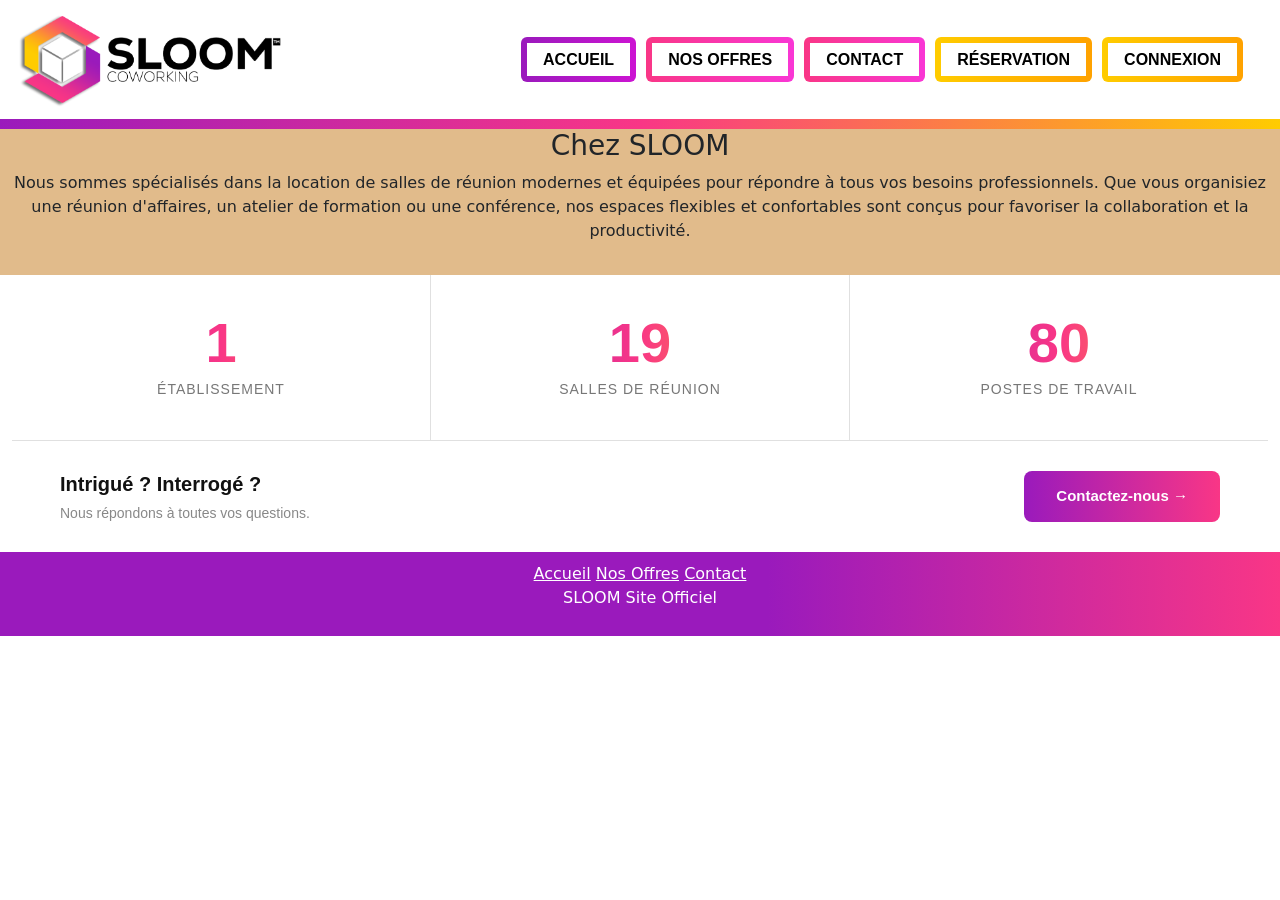
<file: Site-Sloom/HTML/index.html>
<!DOCTYPE html>
<html lang="fr">

<head>
    <meta charset="utf-8" />
    <meta name="viewport" content="width=device-width, initial-scale=1" />
    <title>Acceuil - Site officel SLOOM</title>
    <link href="https://cdn.jsdelivr.net/npm/bootstrap@5.3.8/dist/css/bootstrap.min.css" rel="stylesheet"
        integrity="sha384-sRIl4kxILFvY47J16cr9ZwB07vP4J8+LH7qKQnuqkuIAvNWLzeN8tE5YBujZqJLB" crossorigin="anonymous" />
    <link href="../CSS/style.css" rel="stylesheet" />
</head>

<body>
    <div class="container-fluid">
        <header class="row">
            <img src="../IMG/Logo-titre.png" alt="Logo de mon site" class="col-4" id="logotitre" />
            <ul class="nav nav-pills col-9 justify-content-end mb-3" id="idheader">
                <li class="nav-item">
                    <a class="nav_btn" id="navbtn_index" href="index.html">ACCUEIL</a>
                </li>
                <li class="nav-item">
                    <a class="nav_btn" id="navbtn-offres" href="offres.html">NOS OFFRES</a>
                </li>
                <li class="nav-item">
                    <a class="nav_btn" id="navbtn-contact" href="contact.html">CONTACT</a>
                </li>
                <li class="nav-item">
                    <a class="nav_btn" id="navbtn-reservation" href="reservation.php">RÉSERVATION</a>
                </li>
                <li class="nav-item">
                    <a class="nav_btn" id="navbtn-connexion" href="connexion.php">CONNEXION</a>
                </li>
            </ul>
        </header>
        <main>
            <div class="row" id="premierdiv">
                <section class="justify-content text-center mb-3">
                    <div class="hero-content">
                        <h3>Chez SLOOM</h3>
                        <p>Nous sommes spécialisés dans la location de salles de réunion modernes et équipées pour
                            répondre à tous vos besoins professionnels.
                            Que vous organisiez une réunion d'affaires, un atelier de formation ou une conférence,
                            nos espaces flexibles et confortables sont conçus pour favoriser la collaboration et la
                            productivité.
                        </p>
                    </div>
                </section>
            </div>
            <div id="seconddiv">
                <!-- Bande de statistiques -->
                <div id="stats-banner">
                    <div class="stat-card">
                        <div class="stat-num">1</div>
                        <div class="stat-label">Établissement</div>
                    </div>
                    <div class="stat-card">
                        <div class="stat-num">19</div>
                        <div class="stat-label">Salles de réunion</div>
                    </div>
                    <div class="stat-card">
                        <div class="stat-num">80</div>
                        <div class="stat-label">Postes de travail</div>
                    </div>
                </div>
                <!-- Bande CTA -->
                <div id="cta-bar">
                    <div>
                        <p id="cta-title">Intrigué ? Interrogé ?</p>
                        <p id="cta-sub">Nous répondons à toutes vos questions.</p>
                    </div>
                    <a href="contact.html" id="cta-btn">Contactez-nous →</a>
                </div>
            </div>
        </main>
        <footer class="row">
            <div id="footerdiv">
                <section class="col-12 text-center">
                    <a href="index.html">Accueil</a>
                    <a href="offres.html">Nos Offres</a>
                    <a href="contact.html">Contact</a>
                    <p>
                        SLOOM Site Officiel
                    </p>
                </section>
            </div>
        </footer>
    </div>
</body>

</html>
</file>
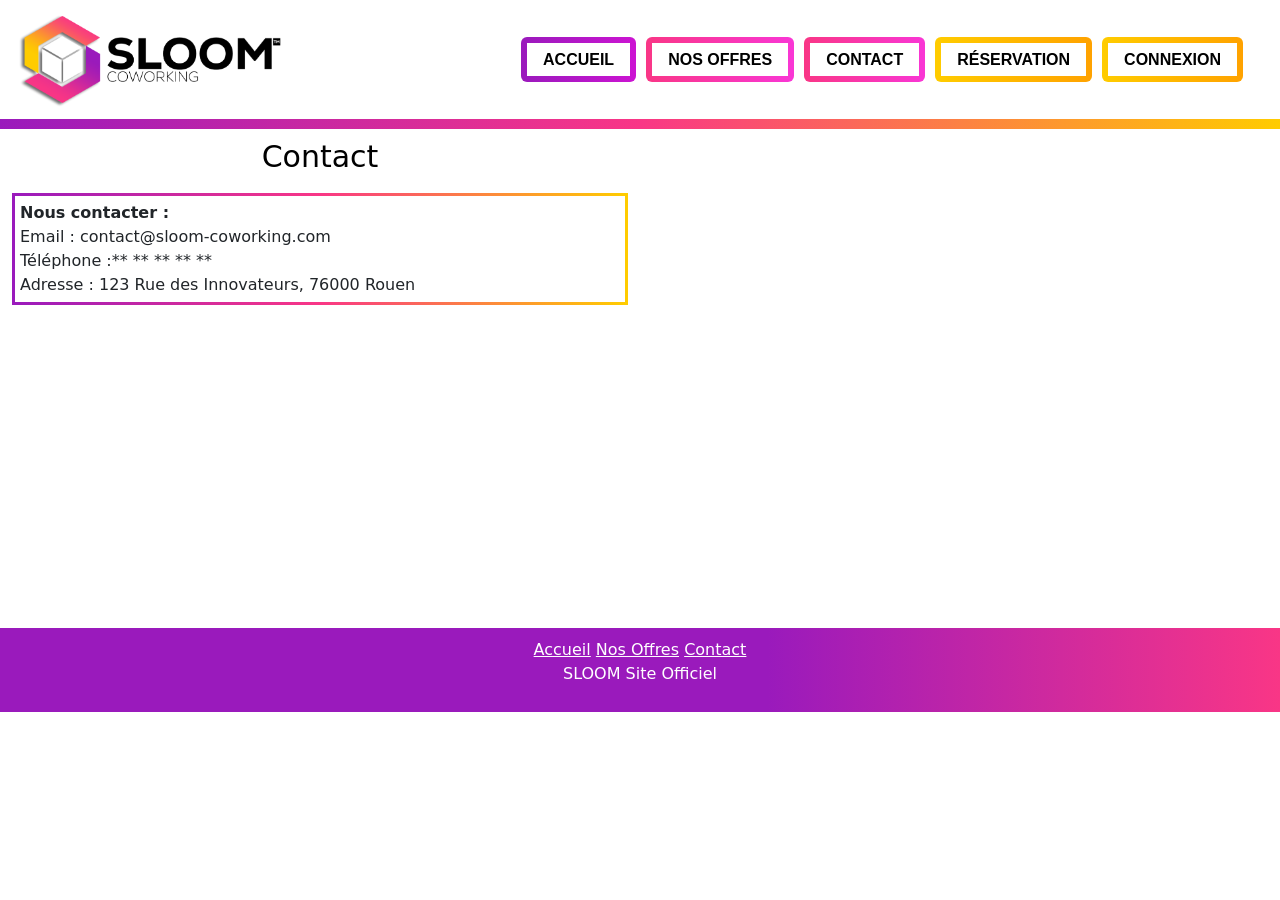
<file: Site-Sloom/HTML/Contact.html>
<!DOCTYPE html>
<html lang="fr">
  <head>
    <meta charset="utf-8" />
    <meta name="viewport" content="width=device-width, initial-scale=1" />
    <title>Bootstrap demo</title>
    <link
      href="https://cdn.jsdelivr.net/npm/bootstrap@5.3.8/dist/css/bootstrap.min.css"
      rel="stylesheet"
      integrity="sha384-sRIl4kxILFvY47J16cr9ZwB07vP4J8+LH7qKQnuqkuIAvNWLzeN8tE5YBujZqJLB"
      crossorigin="anonymous"
    />
    <link href="../CSS/style.css" rel="stylesheet" />
</head>
    <body>
        <div class="container-fluid">
        <header class="row">
            <img src="../IMG/Logo-titre.png" alt="Logo de mon site" class="col-4" id="logotitre" />
            <ul class="nav nav-pills col-9 justify-content-end mb-3" id="idheader">
                <li class="nav-item">
                    <a class="nav_btn" id="navbtn_index" href="index.html">ACCUEIL</a>
                </li>
                <li class="nav-item">
                    <a class="nav_btn" id="navbtn-offres" href="offres.html">NOS OFFRES</a>
                </li>
                <li class="nav-item">
                    <a class="nav_btn" id="navbtn-contact" href="contact.html">CONTACT</a>
                </li>
                <li class="nav-item">
                    <a class="nav_btn" id="navbtn-reservation" href="reservation.php">RÉSERVATION</a>
                </li>
                <li class="nav-item">
                    <a class="nav_btn" id="navbtn-connexion" href="connexion.php">CONNEXION</a>
                </li>
            </ul>
        </header>
            <div class="row">
                <div class="col-6 justify-content mb-3">
                    <h1 id="titreun">Contact</h1>
                    <p id="con"><b>Nous contacter :</b></br>
                    Email : contact@sloom-coworking.com</br>
                    Téléphone :** ** ** ** **</br>
                    Adresse : 123 Rue des Innovateurs, 76000 Rouen 
                    </p>
                </div>
                <div id="seconddive" class="col-6 justify-content mb-3">
                    <iframe
                        src="https://www.google.com/maps?q=Rouen&output=embed"
                        width="600"
                        height="450"
                        style="border:0;"
                        allowfullscreen=""
                        loading="lazy"
                        referrerpolicy="no-referrer-when-downgrade">
                    </iframe>
                </div>
            </div>
            <footer class="row">
                <div id="footerdiv">
                    <section class="col-12 text-center">
                        <a href="index.html">Accueil</a>
                        <a href="offres.html">Nos Offres</a>
                        <a href="contact.html">Contact</a>
                        <p>
                            SLOOM Site Officiel
                        </p>
                    </section>
                </div>
            </footer>
        </div>
    </body>
</html>
</file>
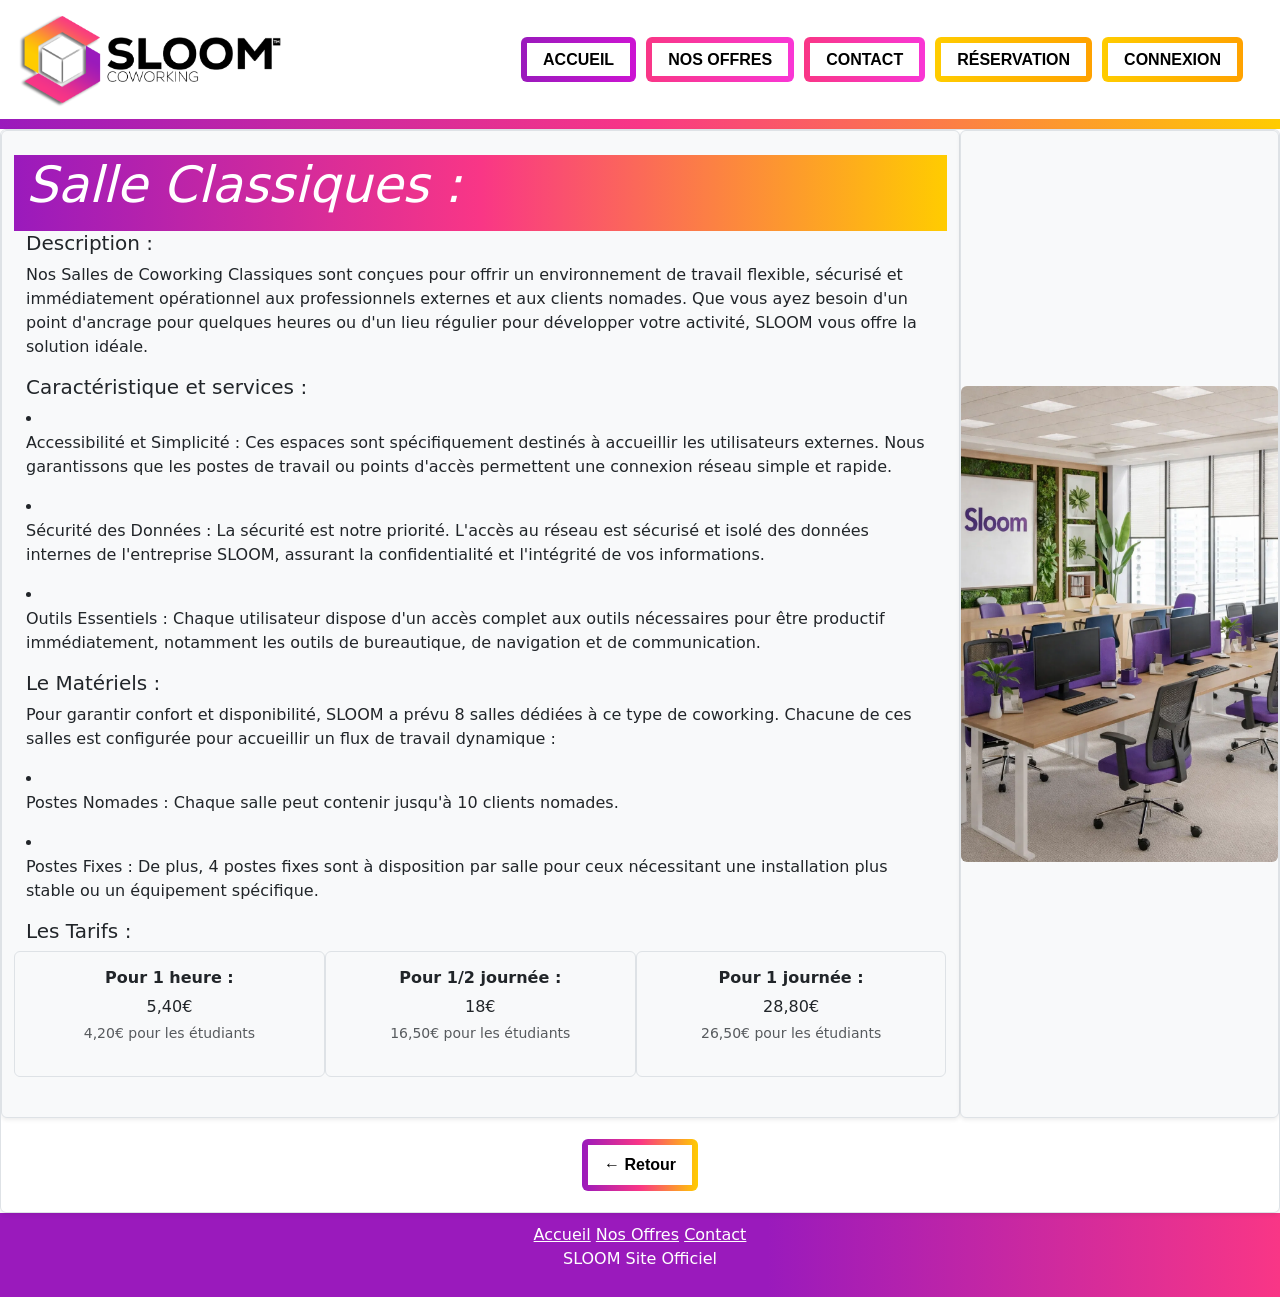
<file: Site-Sloom/HTML/Sclassique.html>
<!DOCTYPE html>
<html lang="fr">
  <head>
    <meta charset="utf-8" />
    <meta name="viewport" content="width=device-width, initial-scale=1" />
    <title>Bootstrap demo</title>
    <link
      href="https://cdn.jsdelivr.net/npm/bootstrap@5.3.8/dist/css/bootstrap.min.css"
      rel="stylesheet"
      integrity="sha384-sRIl4kxILFvY47J16cr9ZwB07vP4J8+LH7qKQnuqkuIAvNWLzeN8tE5YBujZqJLB"
      crossorigin="anonymous"
    />
    <link href="../CSS/style.css" rel="stylesheet" />
    <script src="https://cdn.jsdelivr.net/npm/bootstrap@5.3.3/dist/js/bootstrap.bundle.min.js"></script>
</head>
    <body>
        <div class="container-fluid">
        <header class="row">
            <img src="../IMG/Logo-titre.png" alt="Logo de mon site" class="col-4" id="logotitre" />
            <ul class="nav nav-pills col-9 justify-content-end mb-3" id="idheader">
                <li class="nav-item">
                    <a class="nav_btn" id="navbtn_index" href="index.html">ACCUEIL</a>
                </li>
                <li class="nav-item">
                    <a class="nav_btn" id="navbtn-offres" href="offres.html">NOS OFFRES</a>
                </li>
                <li class="nav-item">
                    <a class="nav_btn" id="navbtn-contact" href="contact.html">CONTACT</a>
                </li>
                <li class="nav-item">
                    <a class="nav_btn" id="navbtn-reservation" href="reservation.php">RÉSERVATION</a>
                </li>
                <li class="nav-item">
                    <a class="nav_btn" id="navbtn-connexion" href="connexion.php">CONNEXION</a>
                </li>
            </ul>
        </header>
        <main class="row">
        <article class="row g-0 align-items-stretch shadow-sm border rounded overflow-hidden">
            <section class="col-md-9 border rounded p-4 bg-light shadow-sm">
                <div class="row" id="titrepagesalles">
                <h3 id="sallescla" class="d-flex justify-content-start mb-3">
                    Salle Classiques :
                </h3>
            </div>
                <h5> Description : </h5>
                <p>
                    Nos Salles de Coworking Classiques sont conçues pour offrir un environnement de travail flexible, sécurisé et immédiatement opérationnel aux professionnels 
                    externes et aux clients nomades. Que vous ayez besoin d'un point d'ancrage pour quelques heures ou d'un lieu régulier pour développer votre activité, SLOOM vous 
                    offre la solution idéale.
                </p>
                <h5> Caractéristique et services : </h5>
                <li>
                    <p>
                        Accessibilité et Simplicité : Ces espaces sont spécifiquement destinés à accueillir les utilisateurs externes. Nous garantissons que les postes de travail ou points d'accès permettent 
                        une connexion réseau simple et rapide.
                    </p>
                </li>
                <li>
                    <p>
                        Sécurité des Données : La sécurité est notre priorité. L'accès au réseau est sécurisé et isolé des données internes de l'entreprise SLOOM, assurant la confidentialité et 
                        l'intégrité de vos informations.
                    </p>
                </li>
                <li>
                    <p>
                        Outils Essentiels : Chaque utilisateur dispose d'un accès complet aux outils nécessaires pour être productif immédiatement, notamment les outils de bureautique, de navigation et de communication.
                    </p>
                </li>
                <h5>Le Matériels : </h5>
                <p>Pour garantir confort et disponibilité, SLOOM a prévu 8 salles dédiées à ce type de coworking.
                    Chacune de ces salles est configurée pour accueillir un flux de travail dynamique :
                    <li>
                        <p>Postes Nomades : Chaque salle peut contenir jusqu'à 10 clients nomades.</p>
                    </li>
                    <li>
                        <p>Postes Fixes : De plus, 4 postes fixes sont à disposition par salle pour ceux nécessitant une installation plus stable ou un équipement spécifique.</p>
                    </li>
                    <h5 class="titreh5">Les Tarifs :</h5>
                    <article class="row text-center list-unstyled">
                      <section class="col-md-4 mb-3 border rounded p-3 bg-light">
                        <h6 class="fw-bold">Pour 1 heure :</h6>
                        <p class="mb-1">5,40€</p>
                        <p class="text-muted small">4,20€ pour les étudiants</p>
                      </section>
                    
                      <section class="col-md-4 mb-3 border rounded p-3 bg-light">
                        <h6 class="fw-bold">Pour 1/2 journée :</h6>
                        <p class="mb-1">18€</p>
                        <p class="text-muted small">16,50€ pour les étudiants</p>
                      </section>
                    
                      <section class="col-md-4 mb-3 border rounded p-3 bg-light">
                        <h6 class="fw-bold">Pour 1 journée :</h6>
                        <p class="mb-1">28,80€</p>
                        <p class="text-muted small">26,50€ pour les étudiants</p>
                      </section>
                    </article>
            </section>
                <aside class="col-md-3 border rounded bg-light shadow-sm d-flex align-items-center justify-content-center">
                    <img class="img-fluid rounded" style="max-height: 90%;" alt="Accueil" src="../IMG/Sclassique.jpg">
                </aside>
                <nav class="d-flex justify-content-center p-3">
                    <a class="nav_btn" id="navbtn_retour" href="offres.html">← Retour</a>
                </nav>
            </article>
        </section>
    </main>
            <footer class="row">
                <div id="footerdiv">
                    <section class="col-12 text-center">
                        <a href="index.html">Accueil</a>
                        <a href="offres.html">Nos Offres</a>
                        <a href="contact.html">Contact</a>
                        <p>
                            SLOOM Site Officiel
                        </p>
                    </section>
                </div>
            </footer>
        </div>
        <script>
            var acc = document.getElementsByClassName("accordion");
            var i;

            for (i = 0; i < acc.length; i++) {
            acc[i].addEventListener("click", function() {
                this.classList.toggle("active");
                var panel = this.nextElementSibling;
                if (panel.style.display === "block") {
                panel.style.display = "none";
                } else {
                panel.style.display = "block";
                }
            });
            }
        </script>
    </body>
</html>
</file>
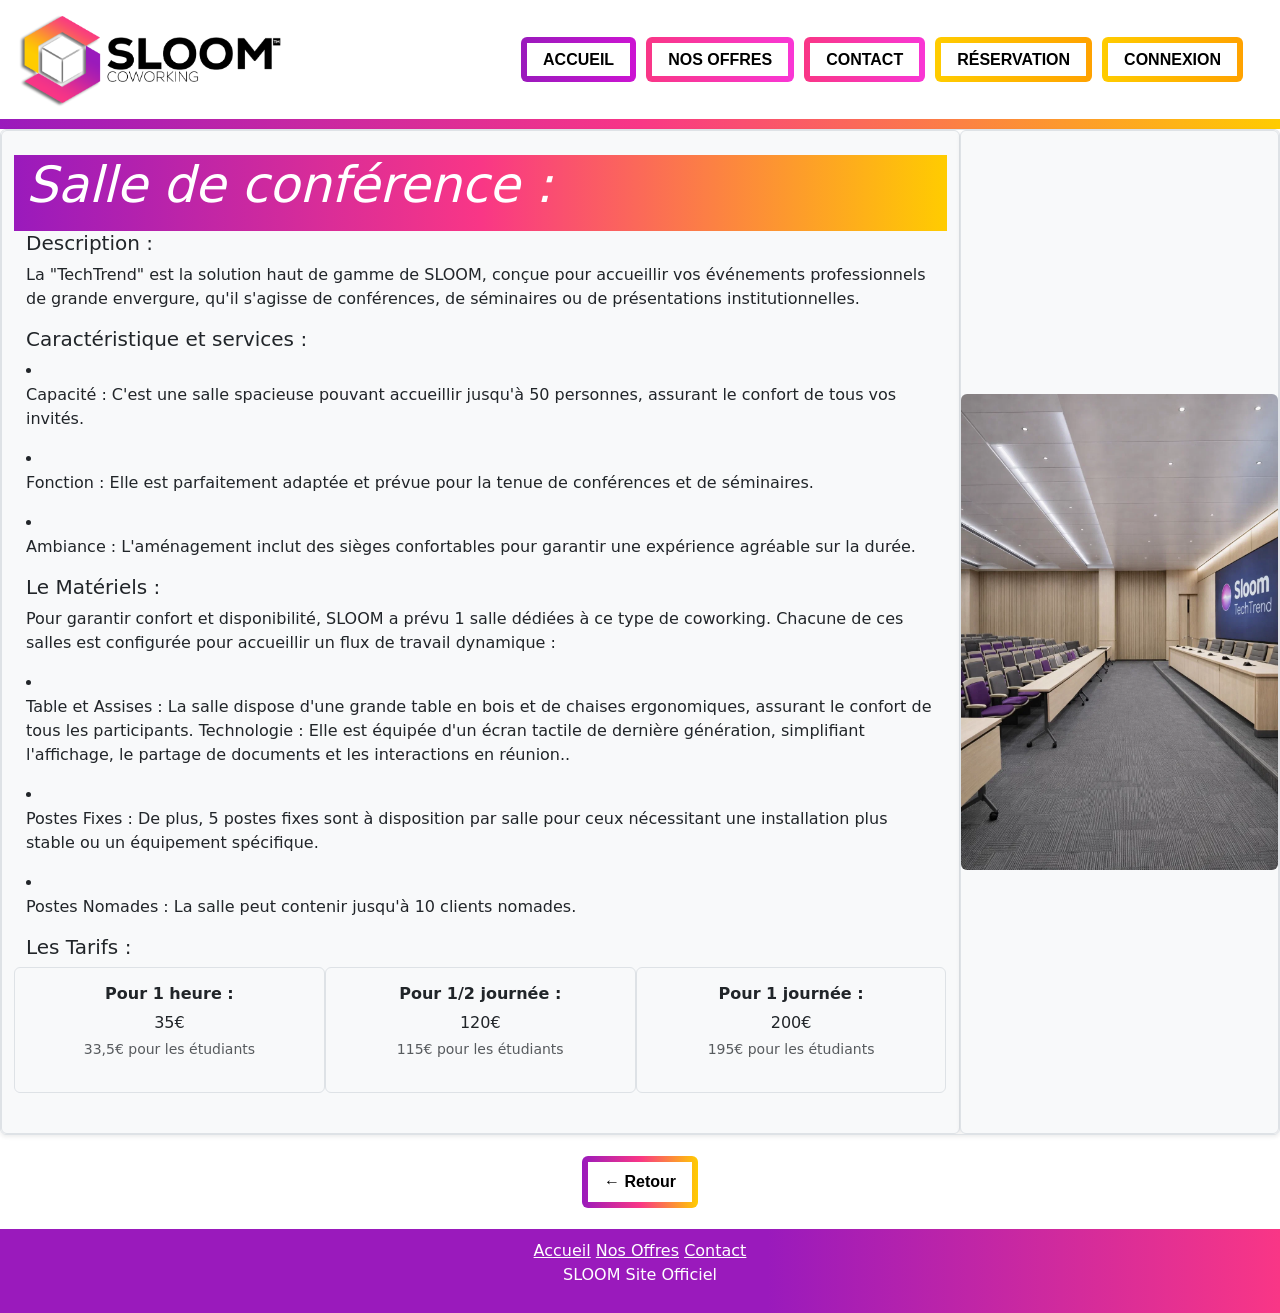
<file: Site-Sloom/HTML/Sconference.html>
<!DOCTYPE html>
<html lang="fr">
  <head>
    <meta charset="utf-8" />
    <meta name="viewport" content="width=device-width, initial-scale=1" />
    <title>Bootstrap demo</title>
    <link
      href="https://cdn.jsdelivr.net/npm/bootstrap@5.3.8/dist/css/bootstrap.min.css"
      rel="stylesheet"
      integrity="sha384-sRIl4kxILFvY47J16cr9ZwB07vP4J8+LH7qKQnuqkuIAvNWLzeN8tE5YBujZqJLB"
      crossorigin="anonymous"
    />
    <link href="../CSS/style.css" rel="stylesheet" />
    <script src="https://cdn.jsdelivr.net/npm/bootstrap@5.3.3/dist/js/bootstrap.bundle.min.js"></script>
</head>
    <body>
        <div class="container-fluid">
        <header class="row">
            <img src="../IMG/Logo-titre.png" alt="Logo de mon site" class="col-4" id="logotitre" />
            <ul class="nav nav-pills col-9 justify-content-end mb-3" id="idheader">
                <li class="nav-item">
                    <a class="nav_btn" id="navbtn_index" href="index.html">ACCUEIL</a>
                </li>
                <li class="nav-item">
                    <a class="nav_btn" id="navbtn-offres" href="offres.html">NOS OFFRES</a>
                </li>
                <li class="nav-item">
                    <a class="nav_btn" id="navbtn-contact" href="contact.html">CONTACT</a>
                </li>
                <li class="nav-item">
                    <a class="nav_btn" id="navbtn-reservation" href="reservation.php">RÉSERVATION</a>
                </li>
                <li class="nav-item">
                    <a class="nav_btn" id="navbtn-connexion" href="connexion.php">CONNEXION</a>
                </li>
            </ul>
        </header>
        <main class="row">
        <article class="row g-0 align-items-stretch shadow-sm border rounded overflow-hidden">
            <section class="col-md-9 border rounded p-4 bg-light shadow-sm">
                <div class="row" id="titrepagesalles">
                <h3 id="sallescla" class="d-flex justify-content-start mb-3">
                    Salle de conférence :
                </h3>
            </div>
                <h5> Description : </h5>
                <p>
                    La "TechTrend" est la solution haut de gamme de SLOOM, conçue pour accueillir vos événements professionnels de grande 
                    envergure, qu'il s'agisse de conférences, de séminaires ou de présentations institutionnelles.
                </p>
                <h5> Caractéristique et services : </h5>
                <li>
                    <p>
                        Capacité : C'est une salle spacieuse pouvant accueillir jusqu'à 50 personnes, assurant le confort de tous vos invités.
                    </p>
                </li>
                <li>
                    <p>
                        Fonction : Elle est parfaitement adaptée et prévue pour la tenue de conférences et de séminaires.
                    </p>
                </li>   
                <li> 
                    <p>
                        Ambiance : L'aménagement inclut des sièges confortables pour garantir une expérience agréable sur la durée.
                    </p>
                </li>
                <h5>Le Matériels : </h5>
                <p>Pour garantir confort et disponibilité, SLOOM a prévu 1 salle dédiées à ce type de coworking.
                    Chacune de ces salles est configurée pour accueillir un flux de travail dynamique :
                    <li>
                        <p> Table et Assises : La salle dispose d'une grande table en bois et de chaises ergonomiques, assurant le confort de tous les participants.
                            Technologie : Elle est équipée d'un écran tactile de dernière génération, simplifiant l'affichage, le partage de documents et les interactions en réunion..</p>
                    </li>
                    <li>
                        <p>Postes Fixes : De plus, 5 postes fixes sont à disposition par salle pour ceux nécessitant une installation plus stable ou un équipement spécifique.</p>
                    </li>
                    <li>
                        <p>Postes Nomades : La salle peut contenir jusqu'à 10 clients nomades.</p>
                    </li>
                    <h5 class="titreh5">Les Tarifs :</h5>

                    <article class="row text-center list-unstyled">                   
                      <section class="col-md-4 mb-3 border rounded p-3 bg-light">
                            <h6 class="fw-bold">Pour 1 heure :</h6>
                                <p class="mb-1">35€</p>
                                <p class="text-muted small">33,5€ pour les étudiants</p>
                      </section>

                      <section class="col-md-4 mb-3 border rounded p-3 bg-light">
                        <h6 class="fw-bold">Pour 1/2 journée :</h6>
                        <p class="mb-1">120€</p>
                        <p class="text-muted small">115€ pour les étudiants</p>
                      </section>
            
                      <section class="col-md-4 mb-3 border rounded p-3 bg-light">
                        <h6 class="fw-bold">Pour 1 journée :</h6>
                        <p class="mb-1">200€</p>
                        <p class="text-muted small">195€ pour les étudiants</p>
                      </section>
                    </article>
            </section>
            <aside class="col-md-3 border rounded bg-light shadow-sm d-flex align-items-center justify-content-center">
                    <img class="img-fluid rounded" style="max-height: 90%;" alt="Accueil" src="../IMG/Sconf.jpg">
                </aside>
        </article>
                <nav class="d-flex justify-content-center p-3">
                    <a class="nav_btn" id="navbtn_retour" href="offres.html">← Retour</a>
                </nav>
            </article>
        </section>
    </main>
            <footer class="row">
                <div id="footerdiv">
                    <section class="col-12 text-center">
                        <a href="index.html">Accueil</a>
                        <a href="offres.html">Nos Offres</a>
                        <a href="contact.html">Contact</a>
                        <p>
                            SLOOM Site Officiel
                        </p>
                    </section>
                </div>
            </footer>
        </div>
        <script>
            var acc = document.getElementsByClassName("accordion");
            var i;

            for (i = 0; i < acc.length; i++) {
            acc[i].addEventListener("click", function() {
                this.classList.toggle("active");
                var panel = this.nextElementSibling;
                if (panel.style.display === "block") {
                panel.style.display = "none";
                } else {
                panel.style.display = "block";
                }
            });
            }
        </script>
    </body>
</html>
</file>
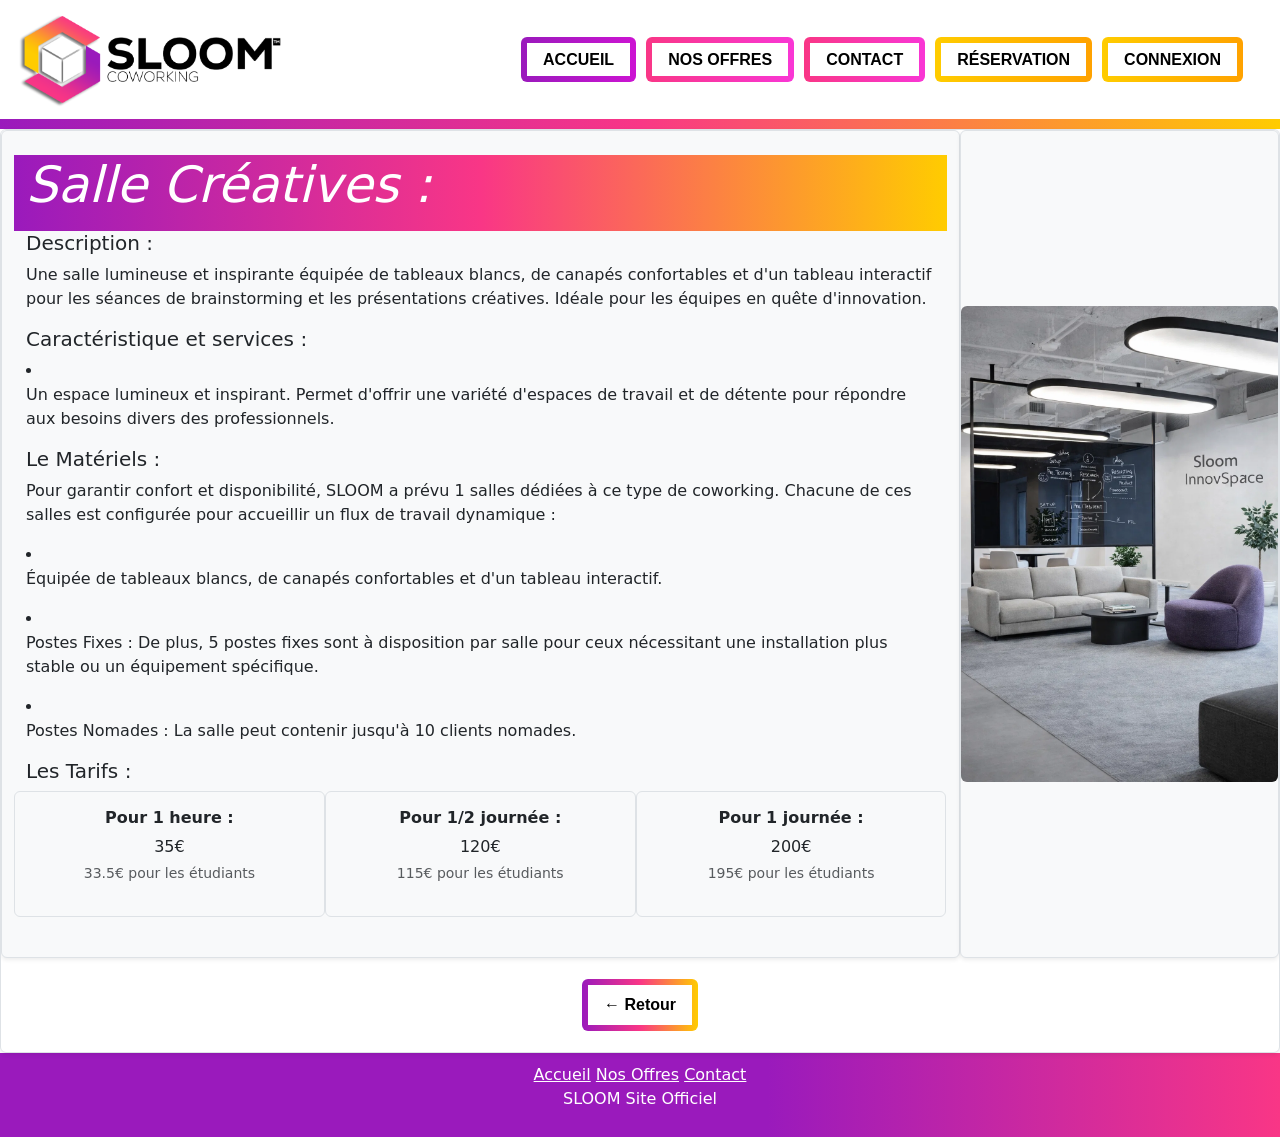
<file: Site-Sloom/HTML/Screativite.html>
<!DOCTYPE html>
<html lang="fr">
  <head>
    <meta charset="utf-8" />
    <meta name="viewport" content="width=device-width, initial-scale=1" />
    <title>Bootstrap demo</title>
    <link
      href="https://cdn.jsdelivr.net/npm/bootstrap@5.3.8/dist/css/bootstrap.min.css"
      rel="stylesheet"
      integrity="sha384-sRIl4kxILFvY47J16cr9ZwB07vP4J8+LH7qKQnuqkuIAvNWLzeN8tE5YBujZqJLB"
      crossorigin="anonymous"
    />
    <link href="../CSS/style.css" rel="stylesheet" />
    <script src="https://cdn.jsdelivr.net/npm/bootstrap@5.3.3/dist/js/bootstrap.bundle.min.js"></script>
</head>
    <body>
        <div class="container-fluid">
        <header class="row">
            <img src="../IMG/Logo-titre.png" alt="Logo de mon site" class="col-4" id="logotitre" />
            <ul class="nav nav-pills col-9 justify-content-end mb-3" id="idheader">
                <li class="nav-item">
                    <a class="nav_btn" id="navbtn_index" href="index.html">ACCUEIL</a>
                </li>
                <li class="nav-item">
                    <a class="nav_btn" id="navbtn-offres" href="offres.html">NOS OFFRES</a>
                </li>
                <li class="nav-item">
                    <a class="nav_btn" id="navbtn-contact" href="contact.html">CONTACT</a>
                </li>
                <li class="nav-item">
                    <a class="nav_btn" id="navbtn-reservation" href="reservation.php">RÉSERVATION</a>
                </li>
                <li class="nav-item">
                    <a class="nav_btn" id="navbtn-connexion" href="connexion.php">CONNEXION</a>
                </li>
            </ul>
        </header>
        <main class="row">
        <article class="row g-0 align-items-stretch shadow-sm border rounded overflow-hidden">
            <section class="col-md-9 border rounded p-4 bg-light shadow-sm">
                <div class="row" id="titrepagesalles">
                <h3 id="sallescla" class="d-flex justify-content-start mb-3">
                    Salle Créatives :
                </h3>
            </div>
                <h5> Description : </h5>
                <p>
                    Une salle lumineuse et inspirante équipée de tableaux blancs, de canapés confortables et d'un tableau interactif pour les séances de brainstorming et les présentations créatives.
                    Idéale pour les équipes en quête d'innovation. 
                </p>
                <h5> Caractéristique et services : </h5>
                <li>
                    <p>
                        Un espace lumineux et inspirant. Permet d'offrir une variété d'espaces de travail et de détente pour répondre aux besoins divers des professionnels.
                    </p>
                </li>
                <h5>Le Matériels : </h5>
                <p>Pour garantir confort et disponibilité, SLOOM a prévu 1 salles dédiées à ce type de coworking.
                    Chacune de ces salles est configurée pour accueillir un flux de travail dynamique :
                    <li>
                        <p> Équipée de tableaux blancs, de canapés confortables et d'un tableau interactif.</p>
                    </li>
                    <li>
                        <p>Postes Fixes : De plus, 5 postes fixes sont à disposition par salle pour ceux nécessitant une installation plus stable ou un équipement spécifique.</p>
                    </li>
                    <li>
                        <p>Postes Nomades : La salle peut contenir jusqu'à 10 clients nomades.</p>
                    </li>
                    <h5 class="titreh5">Les Tarifs :</h5>
                    <article class="row text-center list-unstyled">
                      <section class="col-md-4 mb-3 border rounded p-3 bg-light">
                        <h6 class="fw-bold">Pour 1 heure :</h6>
                        <p class="mb-1">35€</p>
                        <p class="text-muted small">33.5€ pour les étudiants</p>
                      </section>
                    
                      <section class="col-md-4 mb-3 border rounded p-3 bg-light">
                        <h6 class="fw-bold">Pour 1/2 journée :</h6>
                        <p class="mb-1">120€</p>
                        <p class="text-muted small">115€ pour les étudiants</p>
                      </section>
                    
                      <section class="col-md-4 mb-3 border rounded p-3 bg-light">
                        <h6 class="fw-bold">Pour 1 journée :</h6>
                        <p class="mb-1">200€</p>
                        <p class="text-muted small">195€ pour les étudiants</p>
                      </section>
                    </article>
            </section>
                <aside class="col-md-3 border rounded bg-light shadow-sm d-flex align-items-center justify-content-center">
                    <img class="img-fluid rounded" style="max-height: 90%;" alt="Accueil" src="../IMG/Screative.jpg">
                </aside>
                <nav class="d-flex justify-content-center p-3">
                    <a class="nav_btn" id="navbtn_retour" href="offres.html">← Retour</a>
                </nav>
            </article>
        </section>
    </main>
            <footer class="row">
                <div id="footerdiv">
                    <section class="col-12 text-center">
                        <a href="index.html">Accueil</a>
                        <a href="offres.html">Nos Offres</a>
                        <a href="contact.html">Contact</a>
                        <p>
                            SLOOM Site Officiel
                        </p>
                    </section>
                </div>
            </footer>
        </div>
        <script>
            var acc = document.getElementsByClassName("accordion");
            var i;

            for (i = 0; i < acc.length; i++) {
            acc[i].addEventListener("click", function() {
                this.classList.toggle("active");
                var panel = this.nextElementSibling;
                if (panel.style.display === "block") {
                panel.style.display = "none";
                } else {
                panel.style.display = "block";
                }
            });
            }
        </script>
    </body>
</html>
</file>
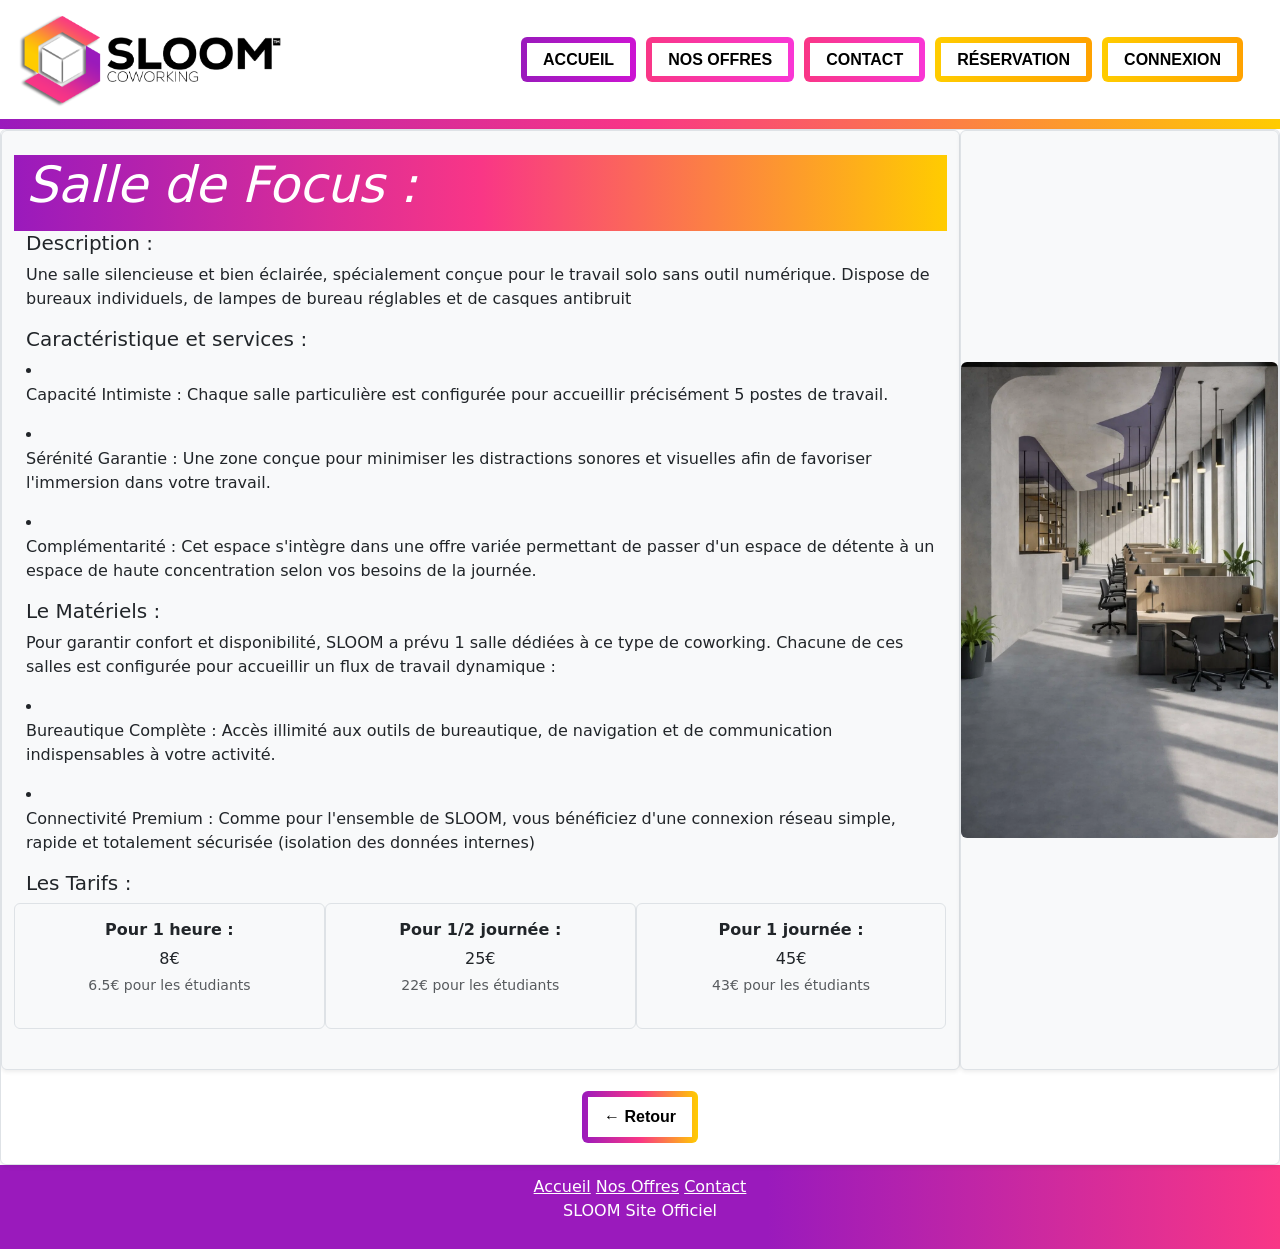
<file: Site-Sloom/HTML/Sfocus.html>
<!DOCTYPE html>
<html lang="fr">
  <head>
    <meta charset="utf-8" />
    <meta name="viewport" content="width=device-width, initial-scale=1" />
    <title>Bootstrap demo</title>
    <link
      href="https://cdn.jsdelivr.net/npm/bootstrap@5.3.8/dist/css/bootstrap.min.css"
      rel="stylesheet"
      integrity="sha384-sRIl4kxILFvY47J16cr9ZwB07vP4J8+LH7qKQnuqkuIAvNWLzeN8tE5YBujZqJLB"
      crossorigin="anonymous"
    />
    <link href="../CSS/style.css" rel="stylesheet" />
    <script src="https://cdn.jsdelivr.net/npm/bootstrap@5.3.3/dist/js/bootstrap.bundle.min.js"></script>
</head>
    <body>
        <div class="container-fluid">
        <header class="row">
            <img src="../IMG/Logo-titre.png" alt="Logo de mon site" class="col-4" id="logotitre" />
            <ul class="nav nav-pills col-9 justify-content-end mb-3" id="idheader">
                <li class="nav-item">
                    <a class="nav_btn" id="navbtn_index" href="index.html">ACCUEIL</a>
                </li>
                <li class="nav-item">
                    <a class="nav_btn" id="navbtn-offres" href="offres.html">NOS OFFRES</a>
                </li>
                <li class="nav-item">
                    <a class="nav_btn" id="navbtn-contact" href="contact.html">CONTACT</a>
                </li>
                <li class="nav-item">
                    <a class="nav_btn" id="navbtn-reservation" href="reservation.php">RÉSERVATION</a>
                </li>
                <li class="nav-item">
                    <a class="nav_btn" id="navbtn-connexion" href="connexion.php">CONNEXION</a>
                </li>
            </ul>
        </header>
        <main class="row">
        <article class="row g-0 align-items-stretch shadow-sm border rounded overflow-hidden">
            <section class="col-md-9 border rounded p-4 bg-light shadow-sm">
                <div class="row" id="titrepagesalles">
                    <h3 id="sallescla" class="d-flex justify-content-start mb-3">
                        Salle de Focus :
                    </h3>
                </div>                
            <h5> Description : </h5>
                <p>
                    Une salle silencieuse et bien éclairée, spécialement conçue pour le travail solo sans outil numérique. Dispose de bureaux individuels, de lampes de bureau réglables et de casques antibruit
                </p>
                <h5> Caractéristique et services : </h5>
                <li>
                    <p>
                        Capacité Intimiste : Chaque salle particulière est configurée pour accueillir précisément 5 postes de travail.
                    </p>
                </li>
                <li>
                    <p>
                        Sérénité Garantie : Une zone conçue pour minimiser les distractions sonores et visuelles afin de favoriser l'immersion dans votre travail.
                    </p>
                </li>   
                <li> 
                    <p>
                        Complémentarité : Cet espace s'intègre dans une offre variée permettant de passer d'un espace de détente à un espace de haute concentration selon vos besoins de la journée.
                    </p>
                </li>
                <h5>Le Matériels : </h5>
                <p>Pour garantir confort et disponibilité, SLOOM a prévu 1 salle dédiées à ce type de coworking.
                    Chacune de ces salles est configurée pour accueillir un flux de travail dynamique :
                    <li>
                        <p> Bureautique Complète : Accès illimité aux outils de bureautique, de navigation et de communication indispensables à votre activité.</p>
                    </li>
                    <li>
                        <p>Connectivité Premium : Comme pour l'ensemble de SLOOM, vous bénéficiez d'une connexion réseau simple, rapide et totalement sécurisée (isolation des données internes)</p>
                    </li>
                    <h5 class="titreh5">Les Tarifs :</h5>
                    <article class="row text-center list-unstyled">
                      <section class="col-md-4 mb-3 border rounded p-3 bg-light">
                        <h6 class="fw-bold">Pour 1 heure :</h6>
                        <p class="mb-1">8€</p>
                        <p class="text-muted small">6.5€ pour les étudiants</p>
                      </section>
                    
                      <section class="col-md-4 mb-3 border rounded p-3 bg-light">
                        <h6 class="fw-bold">Pour 1/2 journée :</h6>
                        <p class="mb-1">25€</p>
                        <p class="text-muted small">22€ pour les étudiants</p>
                      </section>
                    
                      <section class="col-md-4 mb-3 border rounded p-3 bg-light">
                        <h6 class="fw-bold">Pour 1 journée :</h6>
                        <p class="mb-1">45€</p>
                        <p class="text-muted small">43€ pour les étudiants</p>
                      </section>
                    </article>
            </section>
                <aside class="col-md-3 border rounded bg-light shadow-sm d-flex align-items-center justify-content-center">
                    <img class="img-fluid rounded" style="max-height: 90%;" alt="Accueil" src="../IMG/Sfocus.webp">
                </aside>
                <nav class="d-flex justify-content-center p-3">
                    <a class="nav_btn" id="navbtn_retour" href="offres.html">← Retour</a>
                </nav>
            </article>
        </section>
    </main>
            <footer class="row">
                <div id="footerdiv">
                    <section class="col-12 text-center">
                        <a href="index.html">Accueil</a>
                        <a href="offres.html">Nos Offres</a>
                        <a href="contact.html">Contact</a>
                        <p>
                            SLOOM Site Officiel
                        </p>
                    </section>
                </div>
            </footer>
        </div>
        <script>
            var acc = document.getElementsByClassName("accordion");
            var i;

            for (i = 0; i < acc.length; i++) {
            acc[i].addEventListener("click", function() {
                this.classList.toggle("active");
                var panel = this.nextElementSibling;
                if (panel.style.display === "block") {
                panel.style.display = "none";
                } else {
                panel.style.display = "block";
                }
            });
            }
        </script>
    </body>
</html>
</file>
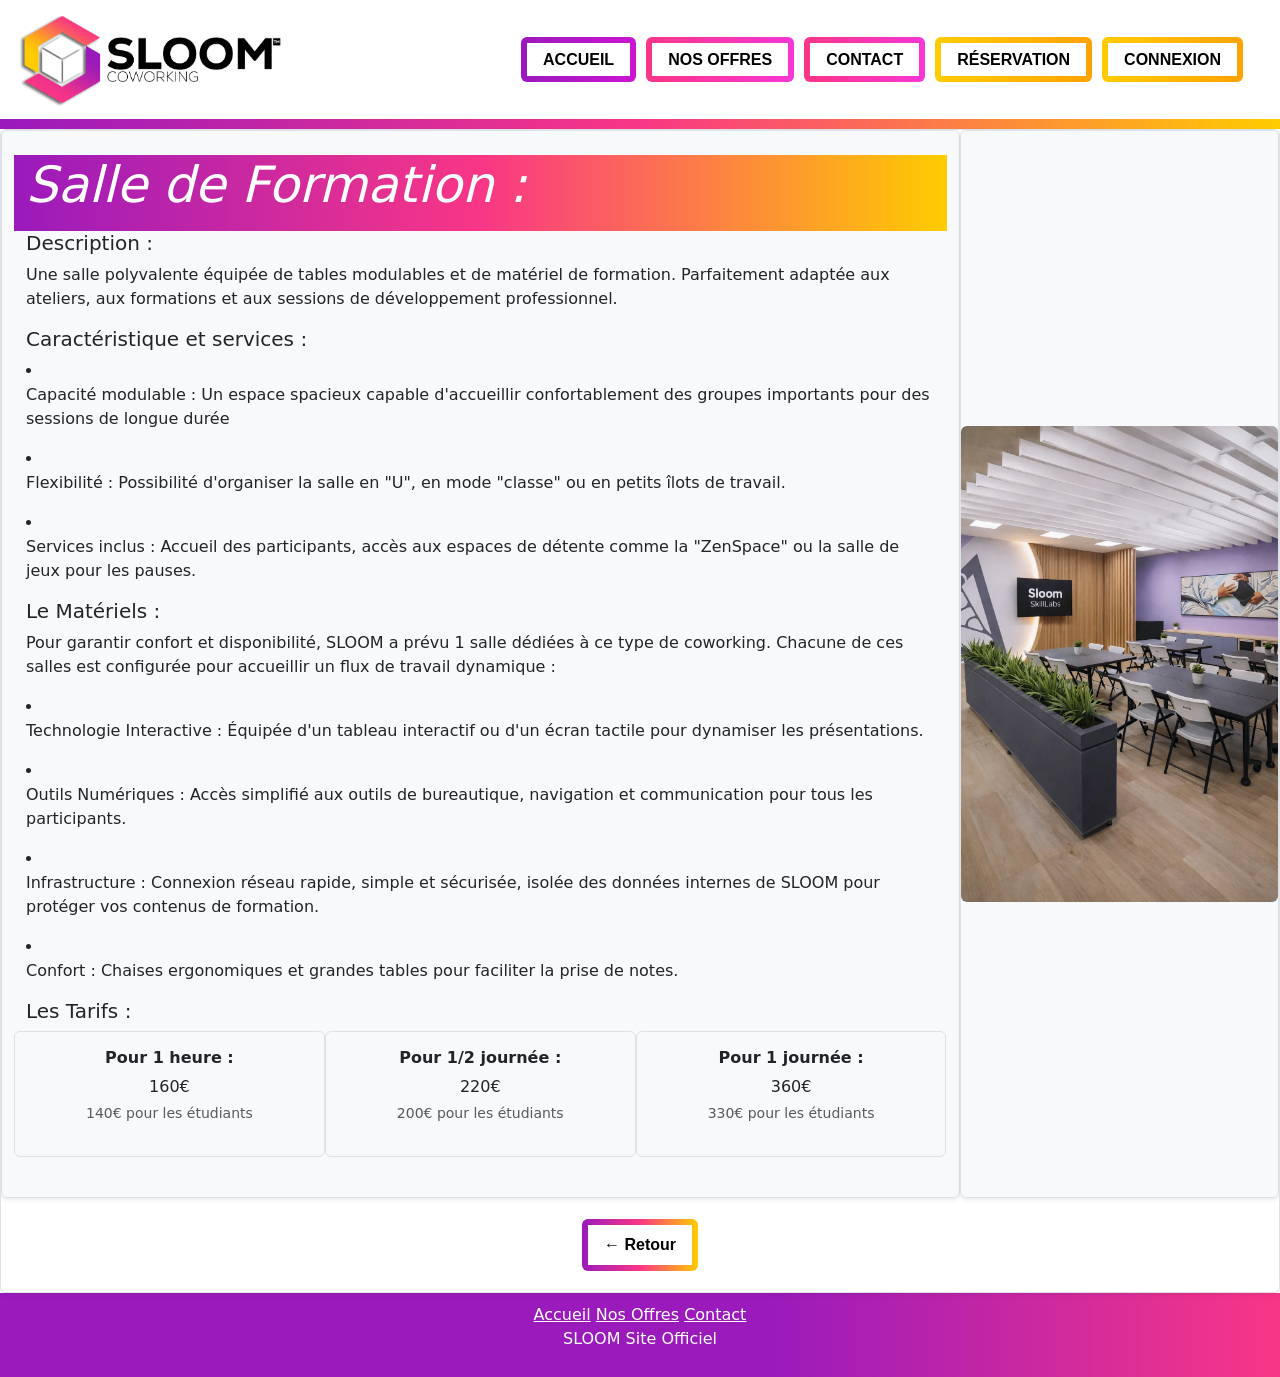
<file: Site-Sloom/HTML/Sformation.html>
<!DOCTYPE html>
<html lang="fr">
  <head>
    <meta charset="utf-8" />
    <meta name="viewport" content="width=device-width, initial-scale=1" />
    <title>Bootstrap demo</title>
    <link
      href="https://cdn.jsdelivr.net/npm/bootstrap@5.3.8/dist/css/bootstrap.min.css"
      rel="stylesheet"
      integrity="sha384-sRIl4kxILFvY47J16cr9ZwB07vP4J8+LH7qKQnuqkuIAvNWLzeN8tE5YBujZqJLB"
      crossorigin="anonymous"
    />
    <link href="../CSS/style.css" rel="stylesheet" />
    <script src="https://cdn.jsdelivr.net/npm/bootstrap@5.3.3/dist/js/bootstrap.bundle.min.js"></script>
</head>
    <body>
        <div class="container-fluid">
        <header class="row">
            <img src="../IMG/Logo-titre.png" alt="Logo de mon site" class="col-4" id="logotitre" />
            <ul class="nav nav-pills col-9 justify-content-end mb-3" id="idheader">
                <li class="nav-item">
                    <a class="nav_btn" id="navbtn_index" href="index.html">ACCUEIL</a>
                </li>
                <li class="nav-item">
                    <a class="nav_btn" id="navbtn-offres" href="offres.html">NOS OFFRES</a>
                </li>
                <li class="nav-item">
                    <a class="nav_btn" id="navbtn-contact" href="contact.html">CONTACT</a>
                </li>
                <li class="nav-item">
                    <a class="nav_btn" id="navbtn-reservation" href="reservation.php">RÉSERVATION</a>
                </li>
                <li class="nav-item">
                    <a class="nav_btn" id="navbtn-connexion" href="connexion.php">CONNEXION</a>
                </li>
            </ul>
        </header>
        <main class="row">
        <article class="row g-0 align-items-stretch shadow-sm border rounded overflow-hidden">
            <section class="col-md-9 border rounded p-4 bg-light shadow-sm">
                <div class="row" id="titrepagesalles">
                <h3 id="sallescla" class="d-flex justify-content-start mb-3">
                    Salle de Formation :
                </h3>
            </div>                
            <h5> Description : </h5>
                <p>
                    Une salle polyvalente équipée de tables modulables et de matériel de formation. Parfaitement adaptée aux ateliers, aux formations et aux sessions de développement professionnel.
                </p>
                <h5> Caractéristique et services : </h5>
                <li>
                    <p>
                        Capacité modulable : Un espace spacieux capable d'accueillir confortablement des groupes importants pour des sessions de longue durée
                    </p>
                </li>
                <li>
                    <p>
                        Flexibilité : Possibilité d'organiser la salle en "U", en mode "classe" ou en petits îlots de travail.
                    </p>
                </li>   
                <li> 
                    <p>
                        Services inclus : Accueil des participants, accès aux espaces de détente comme la "ZenSpace" ou la salle de jeux pour les pauses.
                    </p>
                </li>
                <h5>Le Matériels : </h5>
                <p>Pour garantir confort et disponibilité, SLOOM a prévu 1 salle dédiées à ce type de coworking.
                    Chacune de ces salles est configurée pour accueillir un flux de travail dynamique :
                    <li>
                        <p>Technologie Interactive : Équipée d'un tableau interactif ou d'un écran tactile pour dynamiser les présentations.</p>
                    </li>
                    <li>
                        <p>Outils Numériques : Accès simplifié aux outils de bureautique, navigation et communication pour tous les participants.</p>
                    </li>
                    <li>
                        <p>Infrastructure : Connexion réseau rapide, simple et sécurisée, isolée des données internes de SLOOM pour protéger vos contenus de formation.</p>
                    </li>
                    <li>
                        <p>Confort : Chaises ergonomiques et grandes tables pour faciliter la prise de notes.</p>
                    </li>

                    <h5 class="titreh5">Les Tarifs :</h5>
                    <article class="row text-center list-unstyled">
                      <section class="col-md-4 mb-3 border rounded p-3 bg-light">
                        <h6 class="fw-bold">Pour 1 heure :</h6>
                        <p class="mb-1">160€</p>
                        <p class="text-muted small">140€ pour les étudiants</p>
                      </section>
                    
                      <section class="col-md-4 mb-3 border rounded p-3 bg-light">
                        <h6 class="fw-bold">Pour 1/2 journée :</h6>
                        <p class="mb-1">220€</p>
                        <p class="text-muted small">200€ pour les étudiants</p>
                      </section>
                    
                      <section class="col-md-4 mb-3 border rounded p-3 bg-light">
                        <h6 class="fw-bold">Pour 1 journée :</h6>
                        <p class="mb-1">360€</p>
                        <p class="text-muted small">330€ pour les étudiants</p>
                      </section>
                    </article>
            </section>
                <aside class="col-md-3 border rounded bg-light shadow-sm d-flex align-items-center justify-content-center">
                    <img class="img-fluid rounded" style="max-height: 90%;" alt="Accueil" src="../IMG/Sformation.jpg">
                </aside>
                               </aside>
                <nav class="d-flex justify-content-center p-3">
                    <a class="nav_btn" id="navbtn_retour" href="offres.html">← Retour</a>
                </nav>
            </article>
        </section>
    </main>
            <footer class="row">
                <div id="footerdiv">
                    <section class="col-12 text-center">
                        <a href="index.html">Accueil</a>
                        <a href="offres.html">Nos Offres</a>
                        <a href="contact.html">Contact</a>
                        <p>
                            SLOOM Site Officiel
                        </p>
                    </section>
                </div>
            </footer>
        </div>
        <script>
            var acc = document.getElementsByClassName("accordion");
            var i;

            for (i = 0; i < acc.length; i++) {
            acc[i].addEventListener("click", function() {
                this.classList.toggle("active");
                var panel = this.nextElementSibling;
                if (panel.style.display === "block") {
                panel.style.display = "none";
                } else {
                panel.style.display = "block";
                }
            });
            }
        </script>
    </body>
</html>
</file>
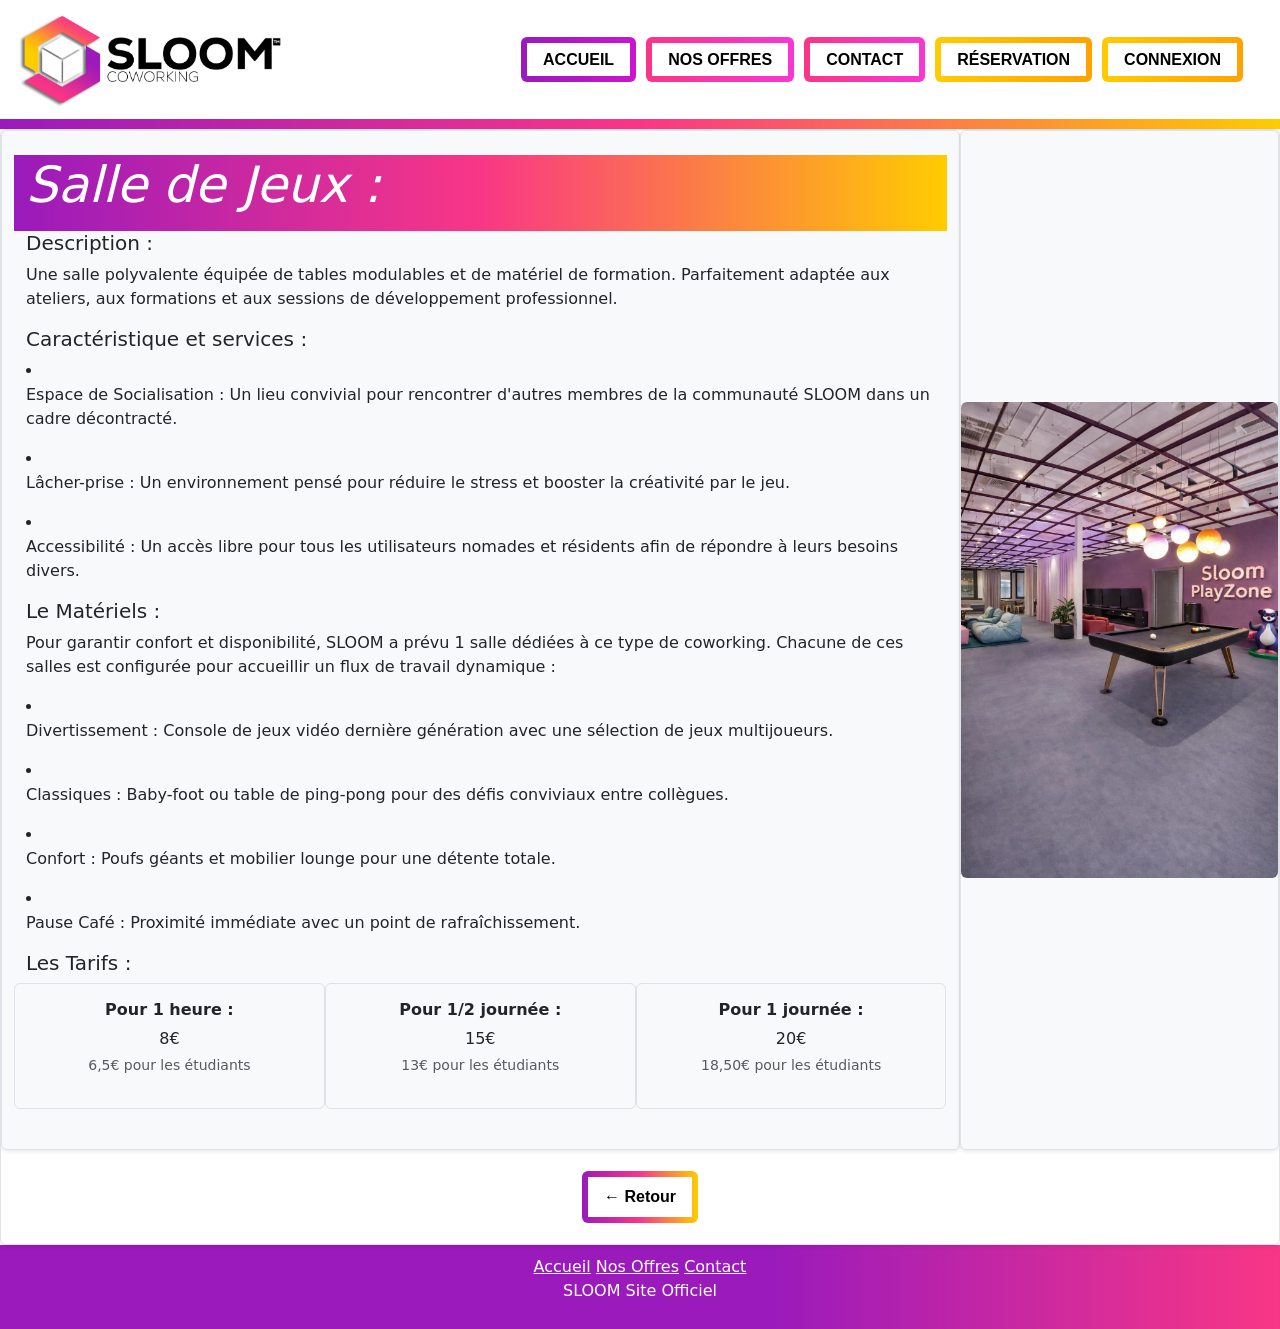
<file: Site-Sloom/HTML/Sjeux.html>
<!DOCTYPE html>
<html lang="fr">
  <head>
    <meta charset="utf-8" />
    <meta name="viewport" content="width=device-width, initial-scale=1" />
    <title>Bootstrap demo</title>
    <link
      href="https://cdn.jsdelivr.net/npm/bootstrap@5.3.8/dist/css/bootstrap.min.css"
      rel="stylesheet"
      integrity="sha384-sRIl4kxILFvY47J16cr9ZwB07vP4J8+LH7qKQnuqkuIAvNWLzeN8tE5YBujZqJLB"
      crossorigin="anonymous"
    />
    <link href="../CSS/style.css" rel="stylesheet" />
    <script src="https://cdn.jsdelivr.net/npm/bootstrap@5.3.3/dist/js/bootstrap.bundle.min.js"></script>
</head>
    <body>
        <div class="container-fluid">
        <header class="row">
            <img src="../IMG/Logo-titre.png" alt="Logo de mon site" class="col-4" id="logotitre" />
            <ul class="nav nav-pills col-9 justify-content-end mb-3" id="idheader">
                <li class="nav-item">
                    <a class="nav_btn" id="navbtn_index" href="index.html">ACCUEIL</a>
                </li>
                <li class="nav-item">
                    <a class="nav_btn" id="navbtn-offres" href="offres.html">NOS OFFRES</a>
                </li>
                <li class="nav-item">
                    <a class="nav_btn" id="navbtn-contact" href="contact.html">CONTACT</a>
                </li>
                <li class="nav-item">
                    <a class="nav_btn" id="navbtn-reservation" href="reservation.php">RÉSERVATION</a>
                </li>
                <li class="nav-item">
                    <a class="nav_btn" id="navbtn-connexion" href="connexion.php">CONNEXION</a>
                </li>
            </ul>
        </header>
        <main class="row">
        <article class="row g-0 align-items-stretch shadow-sm border rounded overflow-hidden">
            <section class="col-md-9 border rounded p-4 bg-light shadow-sm">
                <div class="row" id="titrepagesalles">
                <h3 id="sallescla" class="d-flex justify-content-start mb-3">
                    Salle de Jeux :
                </h3>
            </div>                
            <h5> Description : </h5>
                <p>
                    Une salle polyvalente équipée de tables modulables et de matériel de formation. Parfaitement adaptée aux ateliers, aux formations et aux sessions de développement professionnel.
                </p>
                <h5> Caractéristique et services : </h5>
                <li>
                    <p>
                        Espace de Socialisation : Un lieu convivial pour rencontrer d'autres membres de la communauté SLOOM dans un cadre décontracté.
                    </p>
                </li>
                <li>
                    <p>
                        Lâcher-prise : Un environnement pensé pour réduire le stress et booster la créativité par le jeu.
                    </p>
                </li>   
                <li> 
                    <p>
                        Accessibilité : Un accès libre pour tous les utilisateurs nomades et résidents afin de répondre à leurs besoins divers.
                    </p>
                </li>
                <h5>Le Matériels : </h5>
                <p>Pour garantir confort et disponibilité, SLOOM a prévu 1 salle dédiées à ce type de coworking.
                    Chacune de ces salles est configurée pour accueillir un flux de travail dynamique :
                    <li>
                        <p> Divertissement : Console de jeux vidéo dernière génération avec une sélection de jeux multijoueurs.</p>
                    </li>
                    <li>
                        <p>Classiques : Baby-foot ou table de ping-pong pour des défis conviviaux entre collègues.</p>
                    </li>
                    <li>
                        <p>Confort : Poufs géants et mobilier lounge pour une détente totale.</p>
                    </li>
                    <li>
                        <p>Pause Café : Proximité immédiate avec un point de rafraîchissement.</p>
                    </li>
                    <h5 class="titreh5">Les Tarifs :</h5>
                    <article class="row text-center list-unstyled">
                      <section class="col-md-4 mb-3 border rounded p-3 bg-light">
                        <h6 class="fw-bold">Pour 1 heure :</h6>
                        <p class="mb-1">8€</p>
                        <p class="text-muted small">6,5€ pour les étudiants</p>
                      </section>
                    
                      <section class="col-md-4 mb-3 border rounded p-3 bg-light">
                        <h6 class="fw-bold">Pour 1/2 journée :</h6>
                        <p class="mb-1">15€</p>
                        <p class="text-muted small">13€ pour les étudiants</p>
                      </section>
                    
                      <section class="col-md-4 mb-3 border rounded p-3 bg-light">
                        <h6 class="fw-bold">Pour 1 journée :</h6>
                        <p class="mb-1">20€</p>
                        <p class="text-muted small">18,50€ pour les étudiants</p>
                      </section>
                    </article>
            </section>
                <aside class="col-md-3 border rounded bg-light shadow-sm d-flex align-items-center justify-content-center">
                    <img class="img-fluid rounded" style="max-height: 90%;" alt="Accueil" src="../IMG/Sjeux.jpg">
                </aside>
                </aside>
                <nav class="d-flex justify-content-center p-3">
                    <a class="nav_btn" id="navbtn_retour" href="offres.html">← Retour</a>
                </nav>
            </article>
        </section>
    </main>
            <footer class="row">
                <div id="footerdiv">
                    <section class="col-12 text-center">
                        <a href="index.html">Accueil</a>
                        <a href="offres.html">Nos Offres</a>
                        <a href="contact.html">Contact</a>
                        <p>
                            SLOOM Site Officiel
                        </p>
                    </section>
                </div>
            </footer>
        </div>
        <script>
            var acc = document.getElementsByClassName("accordion");
            var i;

            for (i = 0; i < acc.length; i++) {
            acc[i].addEventListener("click", function() {
                this.classList.toggle("active");
                var panel = this.nextElementSibling;
                if (panel.style.display === "block") {
                panel.style.display = "none";
                } else {
                panel.style.display = "block";
                }
            });
            }
        </script>
    </body>
</html>
</file>
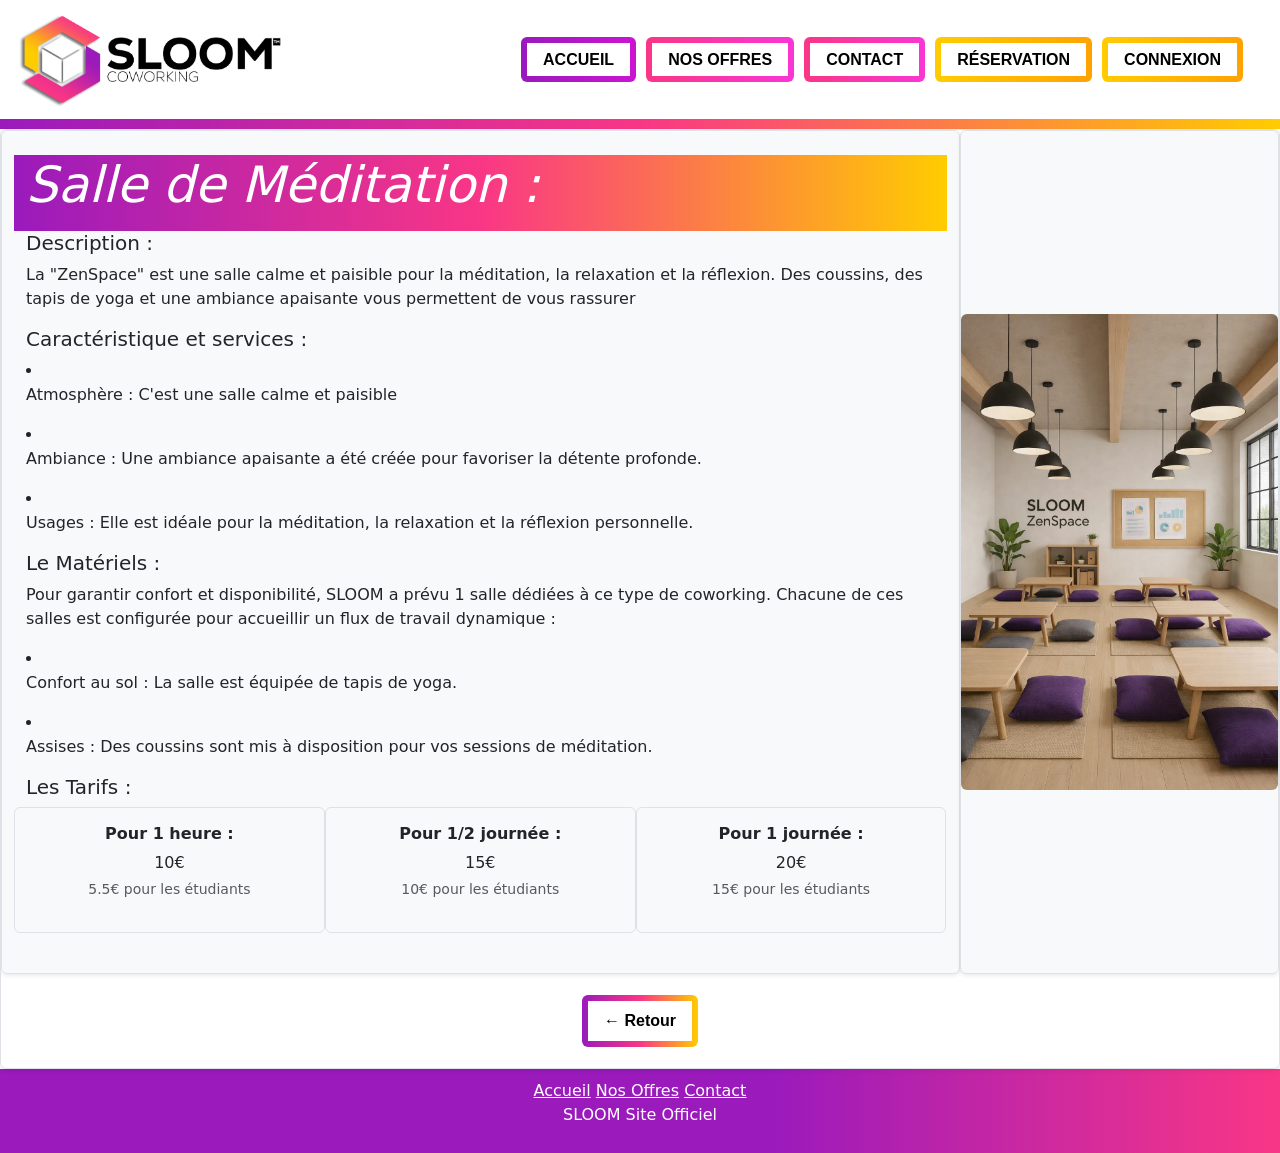
<file: Site-Sloom/HTML/Smeditation.html>
<!DOCTYPE html>
<html lang="fr">
  <head>
    <meta charset="utf-8" />
    <meta name="viewport" content="width=device-width, initial-scale=1" />
    <title>Bootstrap demo</title>
    <link
      href="https://cdn.jsdelivr.net/npm/bootstrap@5.3.8/dist/css/bootstrap.min.css"
      rel="stylesheet"
      integrity="sha384-sRIl4kxILFvY47J16cr9ZwB07vP4J8+LH7qKQnuqkuIAvNWLzeN8tE5YBujZqJLB"
      crossorigin="anonymous"
    />
    <link href="../CSS/style.css" rel="stylesheet" />
    <script src="https://cdn.jsdelivr.net/npm/bootstrap@5.3.3/dist/js/bootstrap.bundle.min.js"></script>
</head>
    <body>
        <div class="container-fluid">
        <header class="row">
            <img src="../IMG/Logo-titre.png" alt="Logo de mon site" class="col-4" id="logotitre" />
            <ul class="nav nav-pills col-9 justify-content-end mb-3" id="idheader">
                <li class="nav-item">
                    <a class="nav_btn" id="navbtn_index" href="index.html">ACCUEIL</a>
                </li>
                <li class="nav-item">
                    <a class="nav_btn" id="navbtn-offres" href="offres.html">NOS OFFRES</a>
                </li>
                <li class="nav-item">
                    <a class="nav_btn" id="navbtn-contact" href="contact.html">CONTACT</a>
                </li>
                <li class="nav-item">
                    <a class="nav_btn" id="navbtn-reservation" href="reservation.php">RÉSERVATION</a>
                </li>
                <li class="nav-item">
                    <a class="nav_btn" id="navbtn-connexion" href="connexion.php">CONNEXION</a>
                </li>
            </ul>
        </header>
        <main class="row">
        <article class="row g-0 align-items-stretch shadow-sm border rounded overflow-hidden">
            <section class="col-md-9 border rounded p-4 bg-light shadow-sm">    
                <div class="row" id="titrepagesalles">
                <h3 id="sallescla" class="d-flex justify-content-start mb-3">
                    Salle de Méditation :
                </h3>
            </div>                
            <h5> Description : </h5>
                <p>
                    La "ZenSpace" est une salle calme et paisible pour la méditation, la relaxation et la réflexion. Des coussins, des tapis de yoga et une ambiance apaisante vous permettent 
                    de vous rassurer 
                </p>
                <h5> Caractéristique et services : </h5>
                <li>
                    <p>
                        Atmosphère : C'est une salle calme et paisible
                    </p>
                </li>
                <li>
                    <p>
                        Ambiance : Une ambiance apaisante a été créée pour favoriser la détente profonde.
                    </p>
                </li>   
                <li> 
                    <p>
                        Usages : Elle est idéale pour la méditation, la relaxation et la réflexion personnelle.
                    </p>
                </li>
                <h5>Le Matériels : </h5>
                <p>Pour garantir confort et disponibilité, SLOOM a prévu 1 salle dédiées à ce type de coworking.
                    Chacune de ces salles est configurée pour accueillir un flux de travail dynamique :
                    <li>
                        <p> Confort au sol : La salle est équipée de tapis de yoga.</p>
                    </li>
                    <li>
                        <p>Assises : Des coussins sont mis à disposition pour vos sessions de méditation.</p>
                    </li>
                    <h5 class="titreh5">Les Tarifs :</h5>
                    <article class="row text-center list-unstyled">
                      <section class="col-md-4 mb-3 border rounded p-3 bg-light">
                        <h6 class="fw-bold">Pour 1 heure :</h6>
                        <p class="mb-1">10€</p>
                        <p class="text-muted small">5.5€ pour les étudiants</p>
                      </section>
                    
                      <section class="col-md-4 mb-3 border rounded p-3 bg-light">
                        <h6 class="fw-bold">Pour 1/2 journée :</h6>
                        <p class="mb-1">15€</p>
                        <p class="text-muted small">10€ pour les étudiants</p>
                      </section>
                    
                      <section class="col-md-4 mb-3 border rounded p-3 bg-light">
                        <h6 class="fw-bold">Pour 1 journée :</h6>
                        <p class="mb-1">20€</p>
                        <p class="text-muted small">15€ pour les étudiants</p>
                      </section>
                    </article>
            </section>
                <aside class="col-md-3 border rounded bg-light shadow-sm d-flex align-items-center justify-content-center">
                    <img class="img-fluid rounded" style="max-height: 90%;" alt="Accueil" src="../IMG/Srmeditation.webp">
                </aside>
                <nav class="d-flex justify-content-center p-3">
                    <a class="nav_btn" id="navbtn_retour" href="offres.html">← Retour</a>
                </nav>
            </article>
        </section>
    </main>
            <footer class="row">
                <div id="footerdiv">
                    <section class="col-12 text-center">
                        <a href="index.html">Accueil</a>
                        <a href="offres.html">Nos Offres</a>
                        <a href="contact.html">Contact</a>
                        <p>
                            SLOOM Site Officiel
                        </p>
                    </section>
                </div>
            </footer>
        </div>
        <script>
            var acc = document.getElementsByClassName("accordion");
            var i;

            for (i = 0; i < acc.length; i++) {
            acc[i].addEventListener("click", function() {
                this.classList.toggle("active");
                var panel = this.nextElementSibling;
                if (panel.style.display === "block") {
                panel.style.display = "none";
                } else {
                panel.style.display = "block";
                }
            });
            }
        </script>
    </body>
</html>
</file>
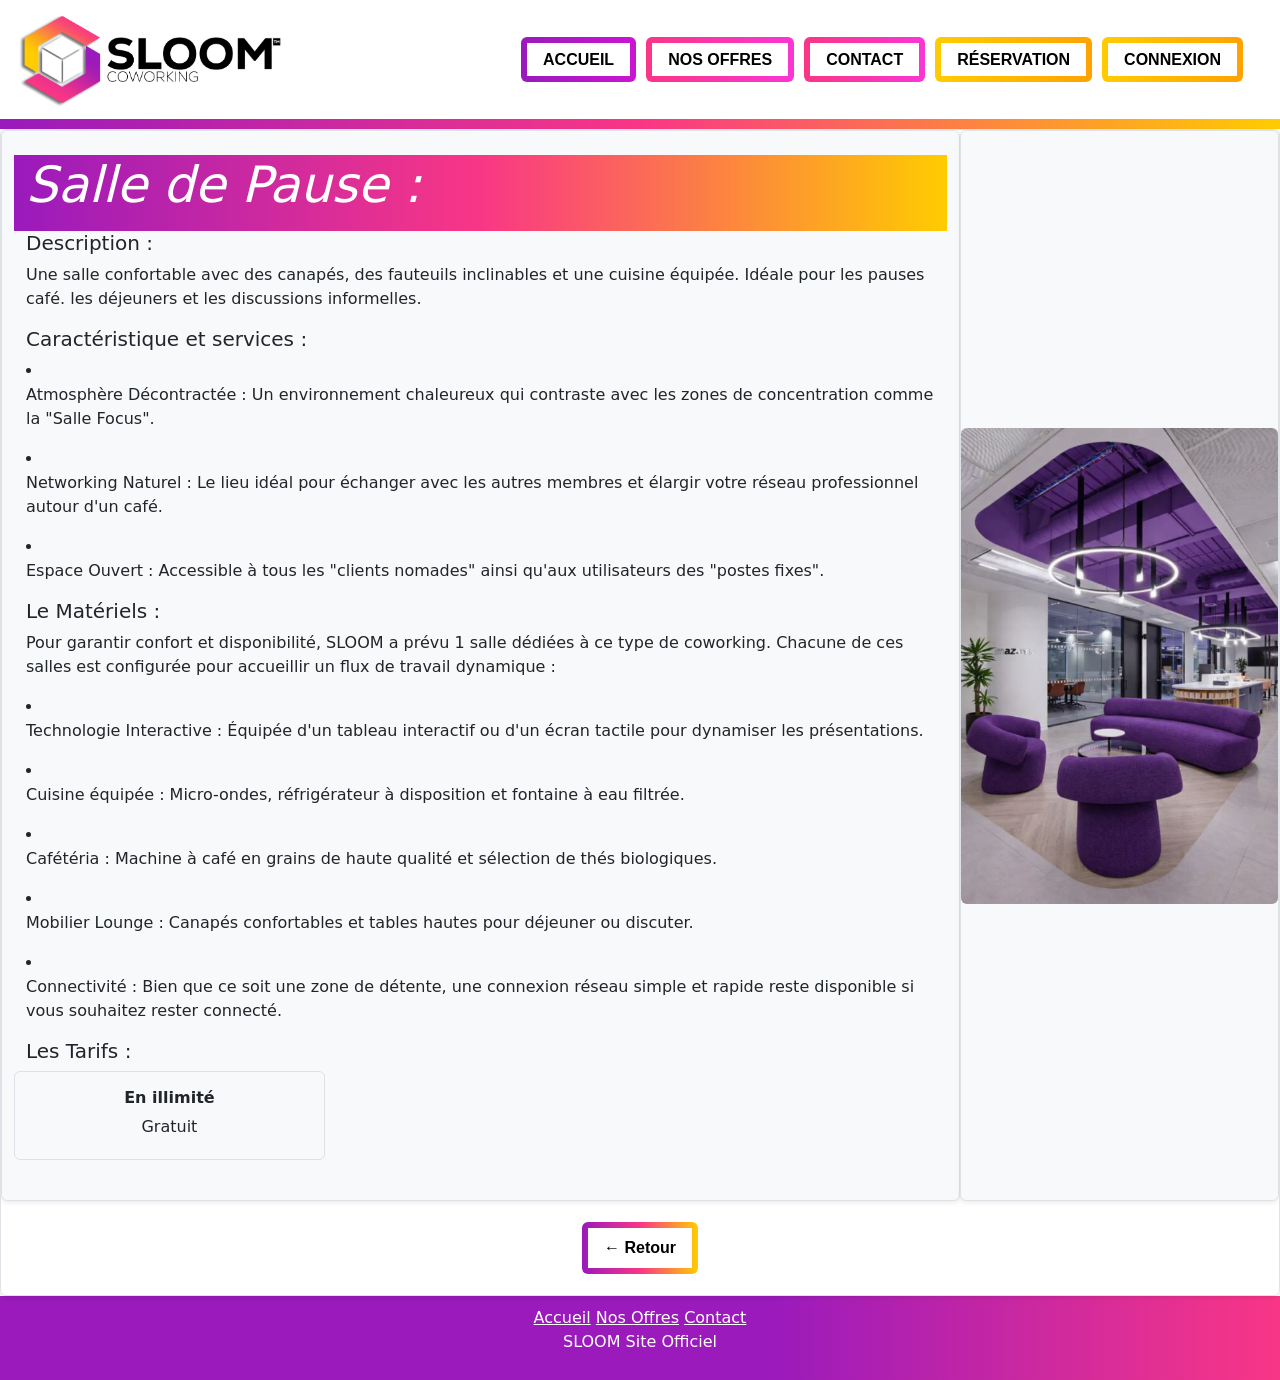
<file: Site-Sloom/HTML/Spause.html>
<!DOCTYPE html>
<html lang="fr">
  <head>
    <meta charset="utf-8" />
    <meta name="viewport" content="width=device-width, initial-scale=1" />
    <title>Bootstrap demo</title>
    <link
      href="https://cdn.jsdelivr.net/npm/bootstrap@5.3.8/dist/css/bootstrap.min.css"
      rel="stylesheet"
      integrity="sha384-sRIl4kxILFvY47J16cr9ZwB07vP4J8+LH7qKQnuqkuIAvNWLzeN8tE5YBujZqJLB"
      crossorigin="anonymous"
    />
    <link href="../CSS/style.css" rel="stylesheet" />
    <script src="https://cdn.jsdelivr.net/npm/bootstrap@5.3.3/dist/js/bootstrap.bundle.min.js"></script>
</head>
    <body>
        <div class="container-fluid">
        <header class="row">
            <img src="../IMG/Logo-titre.png" alt="Logo de mon site" class="col-4" id="logotitre" />
            <ul class="nav nav-pills col-9 justify-content-end mb-3" id="idheader">
                <li class="nav-item">
                    <a class="nav_btn" id="navbtn_index" href="index.html">ACCUEIL</a>
                </li>
                <li class="nav-item">
                    <a class="nav_btn" id="navbtn-offres" href="offres.html">NOS OFFRES</a>
                </li>
                <li class="nav-item">
                    <a class="nav_btn" id="navbtn-contact" href="contact.html">CONTACT</a>
                </li>
                <li class="nav-item">
                    <a class="nav_btn" id="navbtn-reservation" href="reservation.php">RÉSERVATION</a>
                </li>
                <li class="nav-item">
                    <a class="nav_btn" id="navbtn-connexion" href="connexion.php">CONNEXION</a>
                </li>
            </ul>
        </header>
        <main class="row">
        <article class="row g-0 align-items-stretch shadow-sm border rounded overflow-hidden">
            <section class="col-md-9 border rounded p-4 bg-light shadow-sm">
                <div class="row" id="titrepagesalles">
                <h3 id="sallescla" class="d-flex justify-content-start mb-3">
                    Salle de Pause :
                </h3>
            </div>                
            <h5> Description : </h5>
                <p>
                    Une salle confortable avec des canapés, des fauteuils inclinables et une cuisine équipée. Idéale pour les pauses café. les déjeuners et les discussions informelles.
                </p>
                <h5> Caractéristique et services : </h5>
                <li>
                    <p>
                        Atmosphère Décontractée : Un environnement chaleureux qui contraste avec les zones de concentration comme la "Salle Focus".                    
                    </p>
                </li>
                <li>
                    <p>
                        Networking Naturel : Le lieu idéal pour échanger avec les autres membres et élargir votre réseau professionnel autour d'un café.                    
                    </p>
                </li>   
                <li> 
                    <p>
                        Espace Ouvert : Accessible à tous les "clients nomades" ainsi qu'aux utilisateurs des "postes fixes".
                    </p>
                </li>
                <h5>Le Matériels : </h5>
                <p>Pour garantir confort et disponibilité, SLOOM a prévu 1 salle dédiées à ce type de coworking.
                    Chacune de ces salles est configurée pour accueillir un flux de travail dynamique :
                    <li>
                        <p>Technologie Interactive : Équipée d'un tableau interactif ou d'un écran tactile pour dynamiser les présentations.</p>
                    </li>
                    <li>
                        <p>Cuisine équipée : Micro-ondes, réfrigérateur à disposition et fontaine à eau filtrée.</p>
                    </li>
                    <li>
                        <p>Cafétéria : Machine à café en grains de haute qualité et sélection de thés biologiques.</p>
                    </li>
                    <li>
                        <p>Mobilier Lounge : Canapés confortables et tables hautes pour déjeuner ou discuter.</p>
                    </li>
                    <li>
                        <p>Connectivité : Bien que ce soit une zone de détente, une connexion réseau simple et rapide reste disponible si vous souhaitez rester connecté.</p>
                    </li>

                    <h5 class="titreh5">Les Tarifs :</h5>
                    <article class="row text-center list-unstyled">
                      <section class="col-md-4 mb-3 border rounded p-3 bg-light">
                        <h6 class="fw-bold">En illimité</h6>
                        <p class="mb-1">Gratuit</p>
                      </section>
                    </article>
            </section>
                <aside class="col-md-3 border rounded bg-light shadow-sm d-flex align-items-center justify-content-center">
                    <img class="img-fluid rounded" style="max-height: 90%;" alt="Accueil" src="../IMG/Spause.jpg">
                </aside>
                <nav class="d-flex justify-content-center p-3">
                    <a class="nav_btn" id="navbtn_retour" href="offres.html">← Retour</a>
                </nav>
            </article>
        </section>
    </main>
            <footer class="row">
                <div id="footerdiv">
                    <section class="col-12 text-center">
                        <a href="index.html">Accueil</a>
                        <a href="offres.html">Nos Offres</a>
                        <a href="contact.html">Contact</a>
                        <p>
                            SLOOM Site Officiel
                        </p>
                    </section>
                </div>
            </footer>
        </div>
        <script>
            var acc = document.getElementsByClassName("accordion");
            var i;

            for (i = 0; i < acc.length; i++) {
            acc[i].addEventListener("click", function() {
                this.classList.toggle("active");
                var panel = this.nextElementSibling;
                if (panel.style.display === "block") {
                panel.style.display = "none";
                } else {
                panel.style.display = "block";
                }
            });
            }
        </script>
    </body>
</html>
</file>
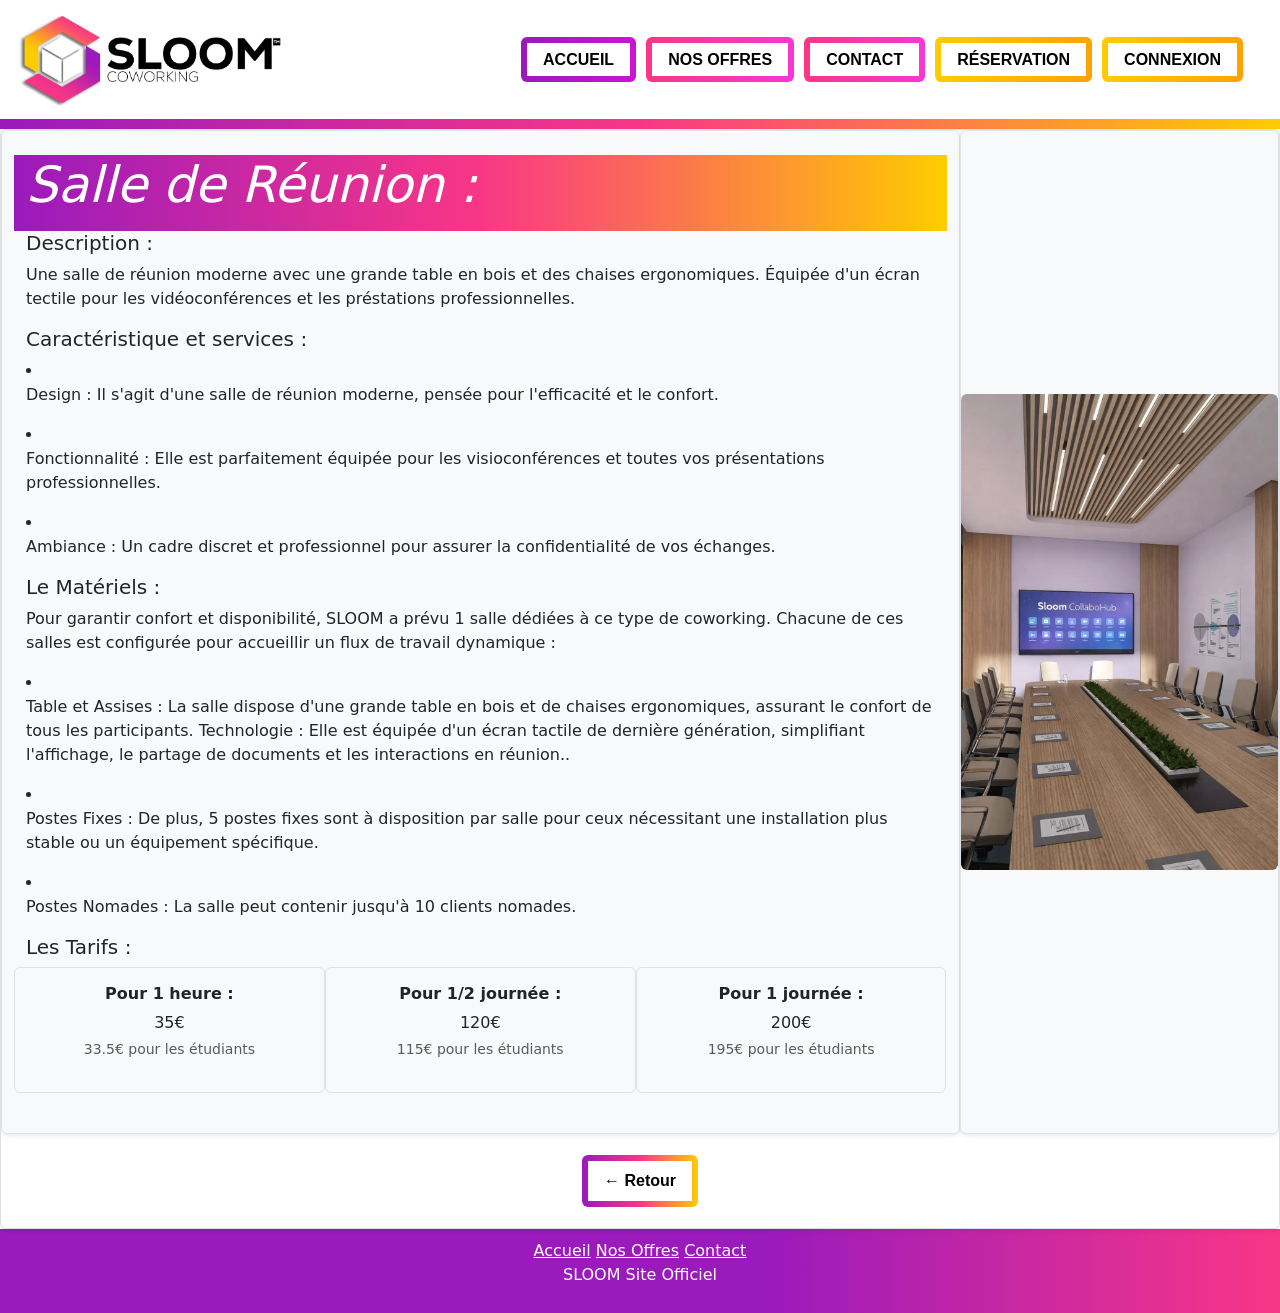
<file: Site-Sloom/HTML/Sreunion.html>
<!DOCTYPE html>
<html lang="fr">
  <head>
    <meta charset="utf-8" />
    <meta name="viewport" content="width=device-width, initial-scale=1" />
    <title>Bootstrap demo</title>
    <link
      href="https://cdn.jsdelivr.net/npm/bootstrap@5.3.8/dist/css/bootstrap.min.css"
      rel="stylesheet"
      integrity="sha384-sRIl4kxILFvY47J16cr9ZwB07vP4J8+LH7qKQnuqkuIAvNWLzeN8tE5YBujZqJLB"
      crossorigin="anonymous"
    />
    <link href="../CSS/style.css" rel="stylesheet" />
    <script src="https://cdn.jsdelivr.net/npm/bootstrap@5.3.3/dist/js/bootstrap.bundle.min.js"></script>
</head>
    <body>
        <div class="container-fluid">
        <header class="row">
            <img src="../IMG/Logo-titre.png" alt="Logo de mon site" class="col-4" id="logotitre" />
            <ul class="nav nav-pills col-9 justify-content-end mb-3" id="idheader">
                <li class="nav-item">
                    <a class="nav_btn" id="navbtn_index" href="index.html">ACCUEIL</a>
                </li>
                <li class="nav-item">
                    <a class="nav_btn" id="navbtn-offres" href="offres.html">NOS OFFRES</a>
                </li>
                <li class="nav-item">
                    <a class="nav_btn" id="navbtn-contact" href="contact.html">CONTACT</a>
                </li>
                <li class="nav-item">
                    <a class="nav_btn" id="navbtn-reservation" href="reservation.php">RÉSERVATION</a>
                </li>
                <li class="nav-item">
                    <a class="nav_btn" id="navbtn-connexion" href="connexion.php">CONNEXION</a>
                </li>
            </ul>
        </header>
        <main class="row">
        <article class="row g-0 align-items-stretch shadow-sm border rounded overflow-hidden">
            <section class="col-md-9 border rounded p-4 bg-light shadow-sm">
                <div class="row" id="titrepagesalles">
                <h3 id="sallescla" class="d-flex justify-content-start mb-3">
                    Salle de Réunion :
                </h3>
            </div>                
            <h5> Description : </h5>
                <p>
                    Une salle de réunion moderne avec une grande table en bois et des chaises ergonomiques. Équipée d'un écran tectile pour les vidéoconférences et les préstations
                    professionnelles.
                </p>
                <h5> Caractéristique et services : </h5>
                <li>
                    <p>
                        Design : Il s'agit d'une salle de réunion moderne, pensée pour l'efficacité et le confort.
                    </p>
                </li>
                <li>
                    <p>
                        Fonctionnalité : Elle est parfaitement équipée pour les visioconférences et toutes vos présentations professionnelles.
                    </p>
                </li>   
                <li> 
                    <p>
                        Ambiance : Un cadre discret et professionnel pour assurer la confidentialité de vos échanges.
                    </p>
                </li>
                <h5>Le Matériels : </h5>
                <p>Pour garantir confort et disponibilité, SLOOM a prévu 1 salle dédiées à ce type de coworking.
                    Chacune de ces salles est configurée pour accueillir un flux de travail dynamique :
                    <li>
                        <p> Table et Assises : La salle dispose d'une grande table en bois et de chaises ergonomiques, assurant le confort de tous les participants.
                            Technologie : Elle est équipée d'un écran tactile de dernière génération, simplifiant l'affichage, le partage de documents et les interactions en réunion..</p>
                    </li>
                    <li>
                        <p>Postes Fixes : De plus, 5 postes fixes sont à disposition par salle pour ceux nécessitant une installation plus stable ou un équipement spécifique.</p>
                    </li>
                    <li>
                        <p>Postes Nomades : La salle peut contenir jusqu'à 10 clients nomades.</p>
                    </li>
                    <h5 class="titreh5">Les Tarifs :</h5>
                    <article class="row text-center list-unstyled">
                      <section class="col-md-4 mb-3 border rounded p-3 bg-light">
                        <h6 class="fw-bold">Pour 1 heure :</h6>
                        <p class="mb-1">35€</p>
                        <p class="text-muted small">33.5€ pour les étudiants</p>
                      </section>
                    
                      <section class="col-md-4 mb-3 border rounded p-3 bg-light">
                        <h6 class="fw-bold">Pour 1/2 journée :</h6>
                        <p class="mb-1">120€</p>
                        <p class="text-muted small">115€ pour les étudiants</p>
                      </section>
                    
                      <section class="col-md-4 mb-3 border rounded p-3 bg-light">
                        <h6 class="fw-bold">Pour 1 journée :</h6>
                        <p class="mb-1">200€</p>
                        <p class="text-muted small">195€ pour les étudiants</p>
                      </section>
                    </article>
            </section>
                <aside class="col-md-3 border rounded bg-light shadow-sm d-flex align-items-center justify-content-center">
                    <img class="img-fluid rounded" style="max-height: 90%;" alt="Accueil" src="../IMG/Sreunion.jpg">
                </aside>
                <nav class="d-flex justify-content-center p-3">
                    <a class="nav_btn" id="navbtn_retour" href="offres.html">← Retour</a>
                </nav>
            </article>
        </section>
    </main>
            <footer class="row">
                <div id="footerdiv">
                    <section class="col-12 text-center">
                        <a href="index.html">Accueil</a>
                        <a href="offres.html">Nos Offres</a>
                        <a href="contact.html">Contact</a>
                        <p>
                            SLOOM Site Officiel
                        </p>
                    </section>
                </div>
            </footer>
        </div>
        <script>
            var acc = document.getElementsByClassName("accordion");
            var i;

            for (i = 0; i < acc.length; i++) {
            acc[i].addEventListener("click", function() {
                this.classList.toggle("active");
                var panel = this.nextElementSibling;
                if (panel.style.display === "block") {
                panel.style.display = "none";
                } else {
                panel.style.display = "block";
                }
            });
            }
        </script>
    </body>
</html>
</file>
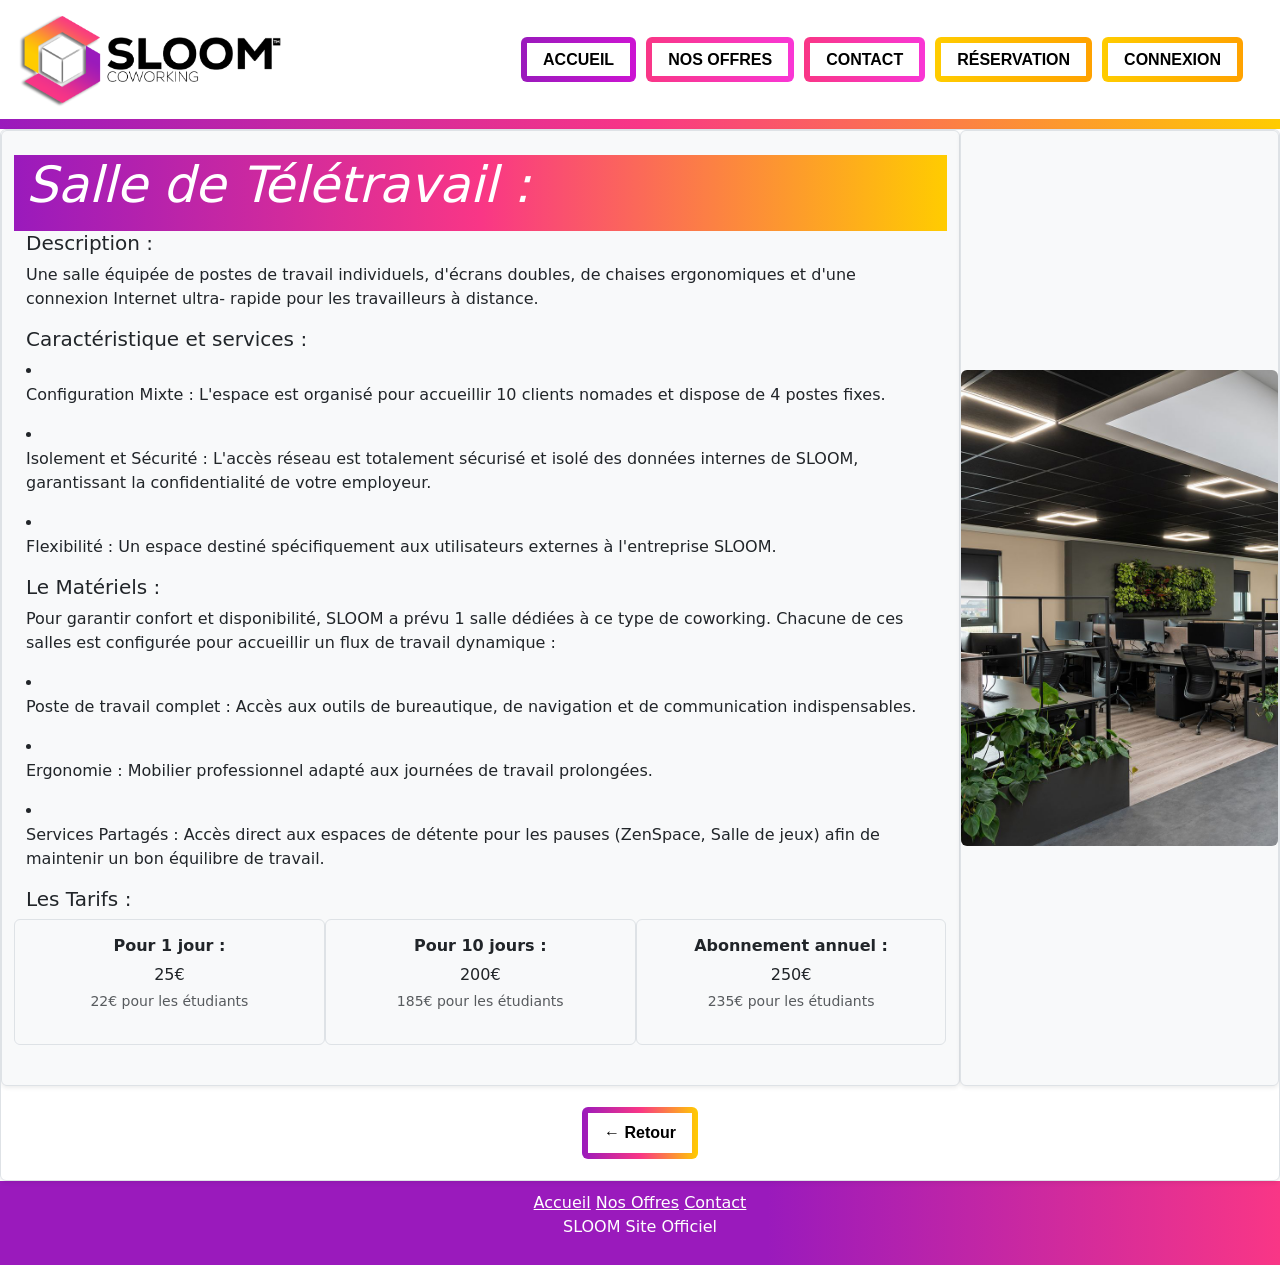
<file: Site-Sloom/HTML/Steletravail.html>
<!DOCTYPE html>
<html lang="fr">
  <head>
    <meta charset="utf-8" />
    <meta name="viewport" content="width=device-width, initial-scale=1" />
    <title>Bootstrap demo</title>
    <link
      href="https://cdn.jsdelivr.net/npm/bootstrap@5.3.8/dist/css/bootstrap.min.css"
      rel="stylesheet"
      integrity="sha384-sRIl4kxILFvY47J16cr9ZwB07vP4J8+LH7qKQnuqkuIAvNWLzeN8tE5YBujZqJLB"
      crossorigin="anonymous"
    />
    <link href="../CSS/style.css" rel="stylesheet" />
    <script src="https://cdn.jsdelivr.net/npm/bootstrap@5.3.3/dist/js/bootstrap.bundle.min.js"></script>
</head>
    <body>
        <div class="container-fluid">
        <header class="row">
            <img src="../IMG/Logo-titre.png" alt="Logo de mon site" class="col-4" id="logotitre" />
            <ul class="nav nav-pills col-9 justify-content-end mb-3" id="idheader">
                <li class="nav-item">
                    <a class="nav_btn" id="navbtn_index" href="index.html">ACCUEIL</a>
                </li>
                <li class="nav-item">
                    <a class="nav_btn" id="navbtn-offres" href="offres.html">NOS OFFRES</a>
                </li>
                <li class="nav-item">
                    <a class="nav_btn" id="navbtn-contact" href="contact.html">CONTACT</a>
                </li>
                <li class="nav-item">
                    <a class="nav_btn" id="navbtn-reservation" href="reservation.php">RÉSERVATION</a>
                </li>
                <li class="nav-item">
                    <a class="nav_btn" id="navbtn-connexion" href="connexion.php">CONNEXION</a>
                </li>
            </ul>
        </header>
        <main class="row">
        <article class="row g-0 align-items-stretch shadow-sm border rounded overflow-hidden">
            <section class="col-md-9 border rounded p-4 bg-light shadow-sm">
                <div class="row" id="titrepagesalles">
                <h3 id="sallescla" class="d-flex justify-content-start mb-3">
                    Salle de Télétravail :
                </h3>
            </div>                
            <h5> Description : </h5>
                <p>
                    Une salle équipée de postes de travail individuels, d'écrans doubles, de chaises ergonomiques et d'une connexion Internet ultra- rapide pour les travailleurs à distance.
                </p>
                <h5> Caractéristique et services : </h5>
                <li>
                    <p>
                        Configuration Mixte : L'espace est organisé pour accueillir 10 clients nomades et dispose de 4 postes fixes.
                    </p>
                </li>
                <li>
                    <p>
                        Isolement et Sécurité : L'accès réseau est totalement sécurisé et isolé des données internes de SLOOM, garantissant la confidentialité de votre employeur.
                    </p>
                </li>   
                <li> 
                    <p>
                        Flexibilité : Un espace destiné spécifiquement aux utilisateurs externes à l'entreprise SLOOM.
                    </p>
                </li>
                <h5>Le Matériels : </h5>
                <p>Pour garantir confort et disponibilité, SLOOM a prévu 1 salle dédiées à ce type de coworking.
                    Chacune de ces salles est configurée pour accueillir un flux de travail dynamique :
                    <li>
                        <p>Poste de travail complet : Accès aux outils de bureautique, de navigation et de communication indispensables.</p>
                    </li>
                    <li>
                        <p>Ergonomie : Mobilier professionnel adapté aux journées de travail prolongées.</p>
                    </li>
                    <li>
                        <p>Services Partagés : Accès direct aux espaces de détente pour les pauses (ZenSpace, Salle de jeux) afin de maintenir un bon équilibre de travail.</p>
                    </li>
                    <h5 class="titreh5">Les Tarifs :</h5>
                    <article class="row text-center list-unstyled">
                      <section class="col-md-4 mb-3 border rounded p-3 bg-light">
                        <h6 class="fw-bold">Pour 1 jour :</h6>
                        <p class="mb-1">25€</p>
                        <p class="text-muted small">22€ pour les étudiants</p>
                      </section>
                    
                      <section class="col-md-4 mb-3 border rounded p-3 bg-light">
                        <h6 class="fw-bold">Pour 10 jours :</h6>
                        <p class="mb-1">200€</p>
                        <p class="text-muted small">185€ pour les étudiants</p>
                      </section>
                    
                      <section class="col-md-4 mb-3 border rounded p-3 bg-light">
                        <h6 class="fw-bold">Abonnement annuel :</h6>
                        <p class="mb-1">250€</p>
                        <p class="text-muted small">235€ pour les étudiants</p>
                      </section>
                    </article>
            </section>
                <aside class="col-md-3 border rounded bg-light shadow-sm d-flex align-items-center justify-content-center">
                    <img class="img-fluid rounded" style="max-height: 90%;" alt="Salle de travail" src="../IMG/Steletravil.jpg">
                </aside>
                <nav class="d-flex justify-content-center p-3">
                    <a class="nav_btn" id="navbtn_retour" href="offres.html">← Retour</a>
                </nav>
            </article>
        </section>
    </main>
            <footer class="row">
                <div id="footerdiv">
                    <section class="col-12 text-center">
                        <a href="index.html">Accueil</a>
                        <a href="offres.html">Nos Offres</a>
                        <a href="contact.html">Contact</a>
                        <p>
                            SLOOM Site Officiel
                        </p>
                    </section>
                </div>
            </footer>
        </div>
        <script>
            var acc = document.getElementsByClassName("accordion");
            var i;

            for (i = 0; i < acc.length; i++) {
            acc[i].addEventListener("click", function() {
                this.classList.toggle("active");
                var panel = this.nextElementSibling;
                if (panel.style.display === "block") {
                panel.style.display = "none";
                } else {
                panel.style.display = "block";
                }
            });
            }
        </script>
    </body>
</html>
</file>
<file: Site-Sloom/CSS/style.css>
header {
    background-color: #ffffff;
    border-bottom: solid;
    border-width: 10px;
    border-image-slice: 1;
    border-image-source: linear-gradient(to right, #9A1ABC, #F93686, #FFCC00);
}

#logotitre {
    width: 300px;
    height: auto;
}

#idheader {
    align-items: center;
    margin-top: 16px;
}

.nav_btn {
    margin: 5px;
    padding: 8px 16px 8px 16px;
    border: 6px solid transparent;
    border-radius: 6px;
    text-decoration-line: none;
    font-family: Arial, Helvetica, sans-serif;
    font-weight: bolder;
}

/*Bouton index*/
#navbtn_index {
    background: linear-gradient(white, white) padding-box,
        linear-gradient(to right, #9A1ABC, #cc14d2) border-box;
    color: black;
}

#navbtn_index:hover {
    background: linear-gradient(to right, #9A1ABC, #cc14d2) border-box;
    color: white;
}

/*Boutton offres et Boutton contact */
#navbtn-offres, #navbtn-contact {
    background: linear-gradient(white, white) padding-box,
        linear-gradient(to right, #F93686, #f936d5) border-box;
    color: black;
}

#navbtn-offres:hover, #navbtn-contact:hover {
    background: linear-gradient(to right, #F93686, #f936d5) border-box;
    color: white;
}

/* Bouton réservation et Bouton connexion */
#navbtn-reservation, #navbtn-connexion {
    background: linear-gradient(white, white) padding-box,
        linear-gradient(to right, #FFCC00, #ffa200) border-box;
    color: black;
}

#navbtn-reservation:hover, #navbtn-connexion:hover {
    background: linear-gradient(to right, #FFCC00, #ffa200) border-box;
    color: white;
}


/* Bouton retour */
#navbtn_retour {
    background: linear-gradient(white, white) padding-box,
        linear-gradient(to right, #9A1ABC, #F93686, #FFCC00) border-box;
    color: black;
}

#navbtn_retour:hover {
    background: linear-gradient(to right, #9A1ABC, #F93686, #FFCC00) border-box;
    color: white;
}

.accordion {
    background-color: #eee;
    color: #444;
    cursor: pointer;
    padding: 18px;
    width: 100%;
    text-align: left;
    border: none;
    outline: none;
    transition: 0.4s;
}

.accordion.active,
.accordion:hover {
    background-color: #ccc;
}

.panel {
    padding: 0 18px;
    display: none;
    background-color: white;
}

.hero {
    display: grid;
    grid-template-columns: 1fr 1fr;
    align-items: stretch;
    height: 220px;
    /* Hauteur compacte comme dans l'image */
    overflow: hidden;
    width: 100%;
}

.hero-left {
    background-color: #ffffff;
    padding: 32px 40px;
    display: flex;
    flex-direction: column;
    justify-content: center;
}

.hero-left h1 {
    margin: 0 0 10px 0;
    font-size: 28px;
    line-height: 1.15;
    color: #000000;
    font-weight: 800;
    font-family: Arial, Helvetica, sans-serif;
}

.hero-left p {
    margin: 0;
    color: #555555;
    font-size: 13px;
    line-height: 1.6;
    font-family: Arial, Helvetica, sans-serif;
}

/* Colonne image droite */
.hero-right {
    background-size: cover;
    background-position: center;
    min-height: 220px;
}

/* Responsive */
@media (max-width: 768px) {
    #Intro.hero {
        grid-template-columns: 1fr;
        height: auto;
    }

    .hero-right {
        min-height: 180px;
    }

    .hero-left {
        padding: 20px 24px;
    }

    .hero-left h1 {
        font-size: 22px;
    }
}


/* ===========================
   Reste de la page
   =========================== */
#divun {
    background-color: rgb(229, 207, 179);
    padding: 5px;
    font-style: italic;
}

#carousel {
    margin-top: 16px;
    margin-bottom: 16px;
}

#premierdiv {
    background-color: rgb(225, 187, 139);
}

/* === SECTION STATS + CTA === */
#seconddiv {
    background-color: #f7f7f7;
}

#stats-banner {
    display: flex;
    border-bottom: 0.5px solid #e0e0e0;
}

.stat-card {
    flex: 1;
    text-align: center;
    padding: 40px 20px;
    border-right: 0.5px solid #e0e0e0;
    background-color: #ffffff;
}

.stat-card:last-child {
    border-right: none;
}

.stat-num {
    font-size: 56px;
    font-weight: 800;
    line-height: 1;
    background: linear-gradient(90deg, #9A1ABC, #F93686, #FFCC00);
    -webkit-background-clip: text;
    background-clip: text;
    color: transparent;
    font-family: Arial, Helvetica, sans-serif;
}

.stat-label {
    font-size: 14px;
    color: #777777;
    margin-top: 8px;
    font-family: Arial, Helvetica, sans-serif;
    text-transform: uppercase;
    letter-spacing: 1px;
}

#cta-bar {
    display: flex;
    align-items: center;
    justify-content: space-between;
    padding: 28px 48px;
    background-color: #ffffff;
}

#cta-title {
    font-size: 20px;
    font-weight: 700;
    color: #111111;
    margin: 0;
    font-family: Arial, Helvetica, sans-serif;
}

#cta-sub {
    font-size: 14px;
    color: #888888;
    margin: 4px 0 0 0;
    font-family: Arial, Helvetica, sans-serif;
}

#cta-btn {
    padding: 14px 32px;
    border-radius: 8px;
    font-weight: 700;
    font-size: 15px;
    border: none;
    text-decoration: none;
    background: linear-gradient(90deg, #9A1ABC, #F93686);
    color: #ffffff;
    font-family: Arial, Helvetica, sans-serif;
    white-space: nowrap;
    transition: opacity 0.2s ease;
}

#cta-btn:hover {
    opacity: 0.85;
    color: #ffffff;
}

@media (max-width: 768px) {
    #stats-banner {
        flex-direction: column;
    }

    .stat-card {
        border-right: none;
        border-bottom: 0.5px solid #e0e0e0;
        padding: 24px;
    }

    #cta-bar {
        flex-direction: column;
        gap: 20px;
        text-align: center;
        padding: 24px;
    }
}

footer {
    background: linear-gradient(90deg, #9A1ABC 0%, #9A1ABC 60%, #F93686 100%);
    text-align: center;
    color: #FFFFFF;
    padding: 10px;
}

footer a {
    color: #FFFFFF;
}

#sallescla {
    background: linear-gradient(90deg, #9A1ABC, #F93686, #FFCC00);
    color: white;
    font-size: 50px;
    font-style: italic;
}

#sallespart {
    background: linear-gradient(90deg, #9A1ABC, #F93686, #FFCC00);
    color: white;
    font-size: 50px;
    font-style: italic;
}

#titreun {
    text-align: center;
    font-size: 30px;
    color: #000000;
    padding: 10px;
}

#con {
    padding: 5px;
    border: 3px solid transparent;
    border-image: linear-gradient(90deg, #9A1ABC, #F93686, #FFCC00) 1;
}

#seconddive {
    padding: 5px;
    margin-top: 16px;
}

.hover-card {
    transition: all 0.3s ease-in-out;
    cursor: pointer;
}

.hover-card:hover {
    box-shadow: 0 0.5rem 1rem rgba(0, 0, 0, 0.15) !important;
    transform: translateY(-5px);
    border-image: linear-gradient(90deg, #9A1ABC, #F93686, #FFCC00) 1 !important;
}

#titrepagesalles {
    background: linear-gradient(90deg, #9A1ABC, #F93686, #FFCC00);
    color: white;
    font-size: 50px;
    font-style: italic;
}
</file>
